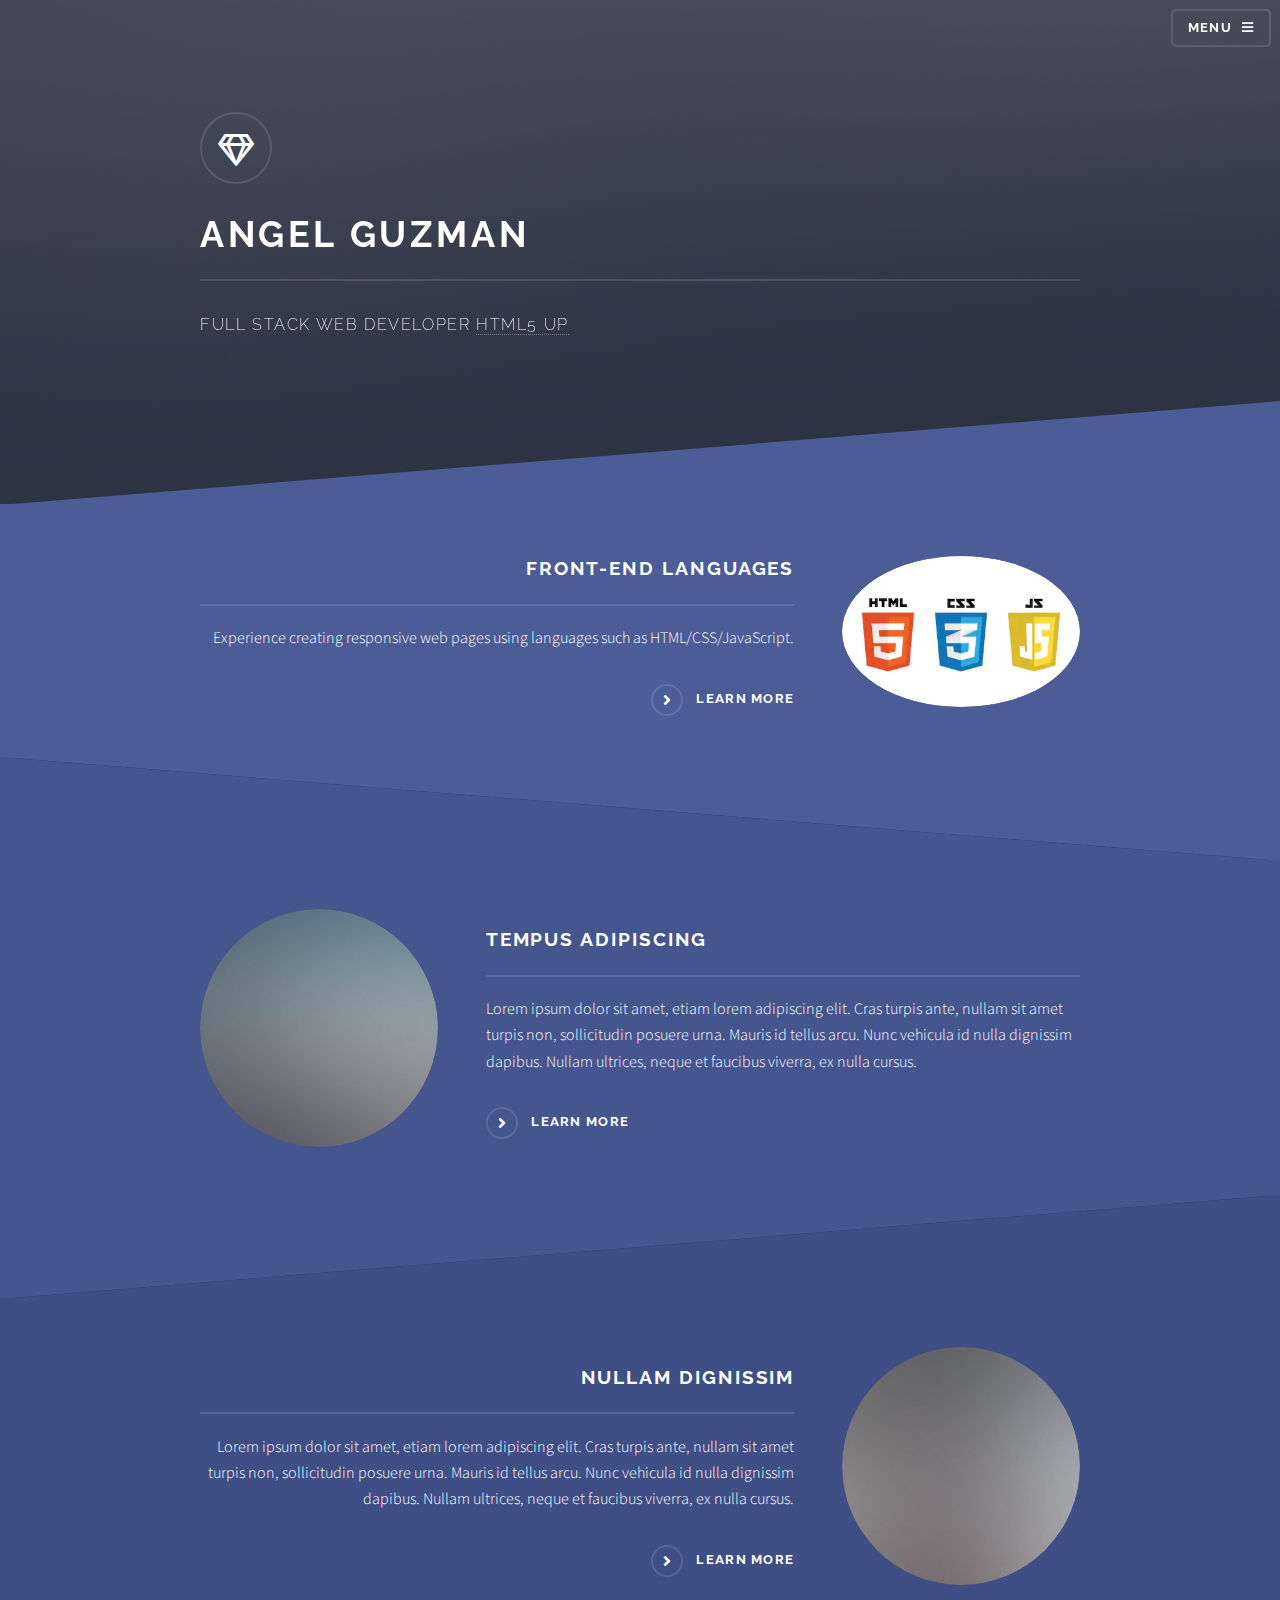
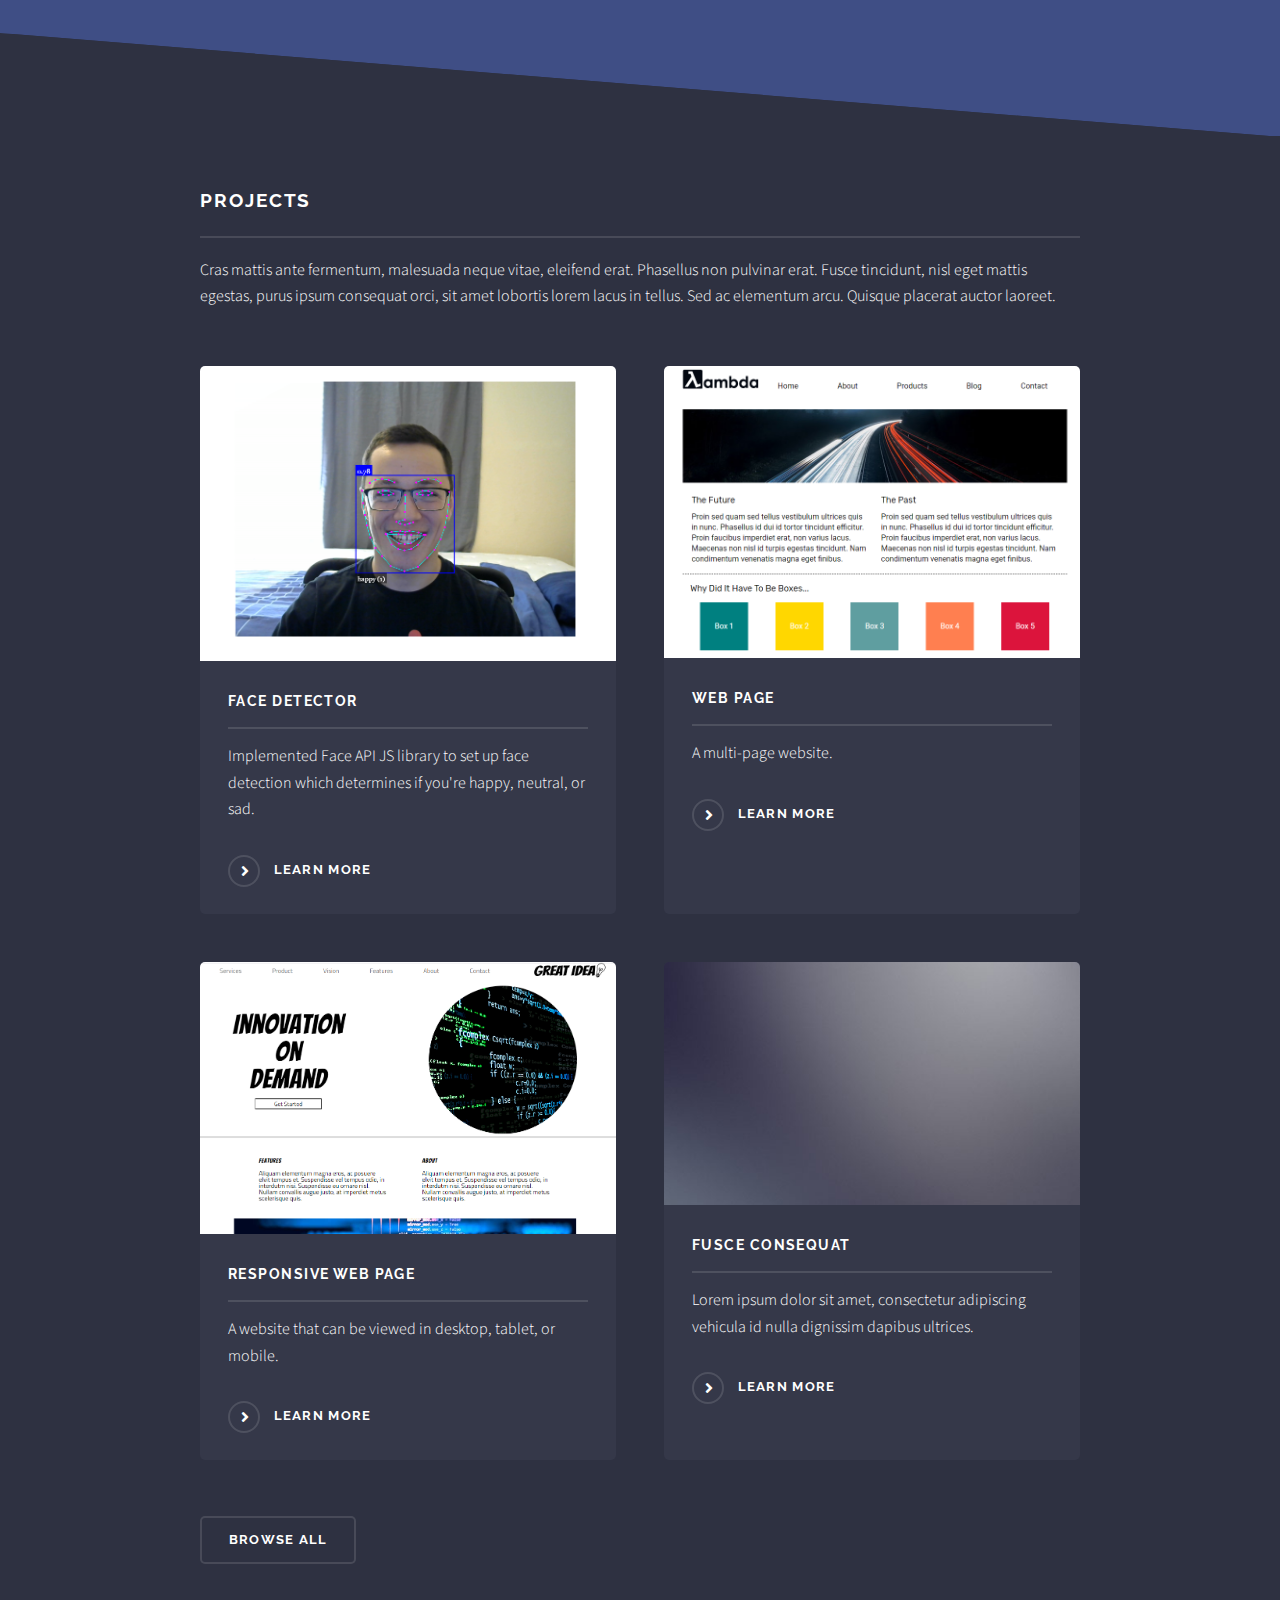
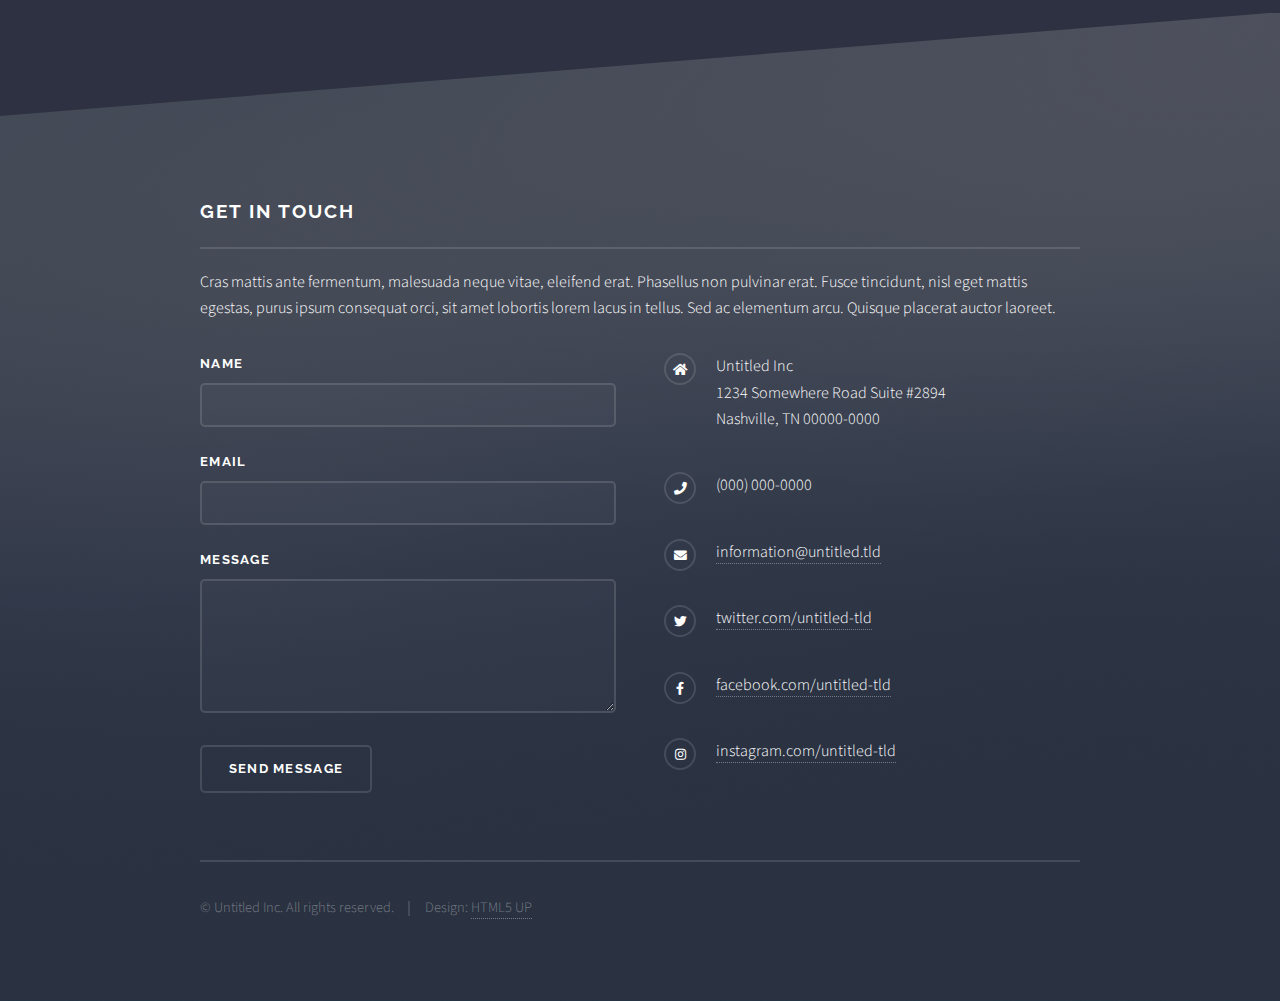
<file: index.html>
<!DOCTYPE HTML>
<!--
	Solid State by HTML5 UP
	html5up.net | @ajlkn
	Free for personal and commercial use under the CCA 3.0 license (html5up.net/license)
-->
<html>
	<head>
		<title>Angel Guzman</title>
		<meta charset="utf-8" />
		<meta name="viewport" content="width=device-width, initial-scale=1, user-scalable=no" />
		<link rel="stylesheet" href="assets/css/main.css" />
		<noscript><link rel="stylesheet" href="assets/css/noscript.css" /></noscript>
	</head>
	<body class="is-preload">

		<!-- Page Wrapper -->
			<div id="page-wrapper">

				<!-- Header -->
					<header id="header" class="alt">
						<h1><a href="index.html">Solid State</a></h1>
						<nav>
							<a href="#menu">Menu</a>
						</nav>
					</header>

				<!-- Menu -->
					<nav id="menu">
						<div class="inner">
							<h2>Menu</h2>
							<ul class="links">
								<li><a href="index.html">Home</a></li>
								<li><a href="generic.html">Projects</a></li>
								<li><a href="elements.html">Contact</a></li>
							</ul>
							<a href="#" class="close">Close</a>
						</div>
					</nav>

				<!-- Banner -->
					<section id="banner">
						<div class="inner">
							<div class="logo"><span class="icon fa-gem"></span></div>
							<h2>Angel Guzman</h2>
							<p>Full Stack Web Developer <a href="http://html5up.net">HTML5 UP</a></p>
						</div>
					</section>

				<!-- Wrapper -->
					<section id="wrapper">

						<!-- One -->
							<section id="one" class="wrapper spotlight style1">
								<div class="inner">
									<a href="#" class="image"><img src="images/logos.jpg" alt="Logos of HTML, CSS, and JS" /></a>
									<div class="content">
										<h2 class="major">Front-end languages</h2>
										<p>Experience creating responsive web pages using languages such as HTML/CSS/JavaScript.</p>
										<a href="#" class="special">Learn more</a>
									</div>
								</div>
							</section>

						<!-- Two -->
							<section id="two" class="wrapper alt spotlight style2">
								<div class="inner">
									<a href="#" class="image"><img src="images/pic02.jpg" alt="" /></a>
									<div class="content">
										<h2 class="major">Tempus adipiscing</h2>
										<p>Lorem ipsum dolor sit amet, etiam lorem adipiscing elit. Cras turpis ante, nullam sit amet turpis non, sollicitudin posuere urna. Mauris id tellus arcu. Nunc vehicula id nulla dignissim dapibus. Nullam ultrices, neque et faucibus viverra, ex nulla cursus.</p>
										<a href="#" class="special">Learn more</a>
									</div>
								</div>
							</section>

						<!-- Three -->
							<section id="three" class="wrapper spotlight style3">
								<div class="inner">
									<a href="#" class="image"><img src="images/pic03.jpg" alt="" /></a>
									<div class="content">
										<h2 class="major">Nullam dignissim</h2>
										<p>Lorem ipsum dolor sit amet, etiam lorem adipiscing elit. Cras turpis ante, nullam sit amet turpis non, sollicitudin posuere urna. Mauris id tellus arcu. Nunc vehicula id nulla dignissim dapibus. Nullam ultrices, neque et faucibus viverra, ex nulla cursus.</p>
										<a href="#" class="special">Learn more</a>
									</div>
								</div>
							</section>

						<!-- Four -->
							<section id="four" class="wrapper alt style1">
								<div class="inner">
									<h2 class="major">Projects</h2>
									<p>Cras mattis ante fermentum, malesuada neque vitae, eleifend erat. Phasellus non pulvinar erat. Fusce tincidunt, nisl eget mattis egestas, purus ipsum consequat orci, sit amet lobortis lorem lacus in tellus. Sed ac elementum arcu. Quisque placerat auctor laoreet.</p>
									<section class="features">
										<article>
											<a href="#" class="image"><img src="images/faceapi.png" alt="" /></a>
											<h3 class="major">Face Detector</h3>
											<p>Implemented Face API JS library to set up face detection which determines if you're happy, neutral, or sad. </p>
											<a href="https://github.com/Angelg10/Face-Detector" class="special" target="_blank">Learn more</a>
										</article>
										<article>
											<a href="#" class="image"><img src="images/webpage.png" alt="" /></a>
											<h3 class="major">Web Page</h3>
											<p>A multi-page website.</p>
											<a href="https://github.com/Angelg10/Sprint-Challenge--User-Interface" class="special" target="_blank">Learn more</a>
										</article>
										<article>
											<a href="#" class="image"><img src="images/responsivewebpage.png" alt="" /></a>
											<h3 class="major">Responsive Web Page</h3>
											<p>A website that can be viewed in desktop, tablet, or mobile.</p>
											<a href="https://github.com/Angelg10/responsive-web-design-I" class="special" target="_blank">Learn more</a>
										</article>
										<article>
											<a href="#" class="image"><img src="images/pic07.jpg" alt="" /></a>
											<h3 class="major">Fusce consequat</h3>
											<p>Lorem ipsum dolor sit amet, consectetur adipiscing vehicula id nulla dignissim dapibus ultrices.</p>
											<a href="#" class="special">Learn more</a>
										</article>
									</section>
									<ul class="actions">
										<li><a href="#" class="button">Browse All</a></li>
									</ul>
								</div>
							</section>

					</section>

				<!-- Footer -->
					<section id="footer">
						<div class="inner">
							<h2 class="major">Get in touch</h2>
							<p>Cras mattis ante fermentum, malesuada neque vitae, eleifend erat. Phasellus non pulvinar erat. Fusce tincidunt, nisl eget mattis egestas, purus ipsum consequat orci, sit amet lobortis lorem lacus in tellus. Sed ac elementum arcu. Quisque placerat auctor laoreet.</p>
							<form method="post" action="#">
								<div class="fields">
									<div class="field">
										<label for="name">Name</label>
										<input type="text" name="name" id="name" />
									</div>
									<div class="field">
										<label for="email">Email</label>
										<input type="email" name="email" id="email" />
									</div>
									<div class="field">
										<label for="message">Message</label>
										<textarea name="message" id="message" rows="4"></textarea>
									</div>
								</div>
								<ul class="actions">
									<li><input type="submit" value="Send Message" /></li>
								</ul>
							</form>
							<ul class="contact">
								<li class="icon solid fa-home">
									Untitled Inc<br />
									1234 Somewhere Road Suite #2894<br />
									Nashville, TN 00000-0000
								</li>
								<li class="icon solid fa-phone">(000) 000-0000</li>
								<li class="icon solid fa-envelope"><a href="#">information@untitled.tld</a></li>
								<li class="icon brands fa-twitter"><a href="#">twitter.com/untitled-tld</a></li>
								<li class="icon brands fa-facebook-f"><a href="#">facebook.com/untitled-tld</a></li>
								<li class="icon brands fa-instagram"><a href="#">instagram.com/untitled-tld</a></li>
							</ul>
							<ul class="copyright">
								<li>&copy; Untitled Inc. All rights reserved.</li><li>Design: <a href="http://html5up.net">HTML5 UP</a></li>
							</ul>
						</div>
					</section>

			</div>

		<!-- Scripts -->
			<script src="assets/js/jquery.min.js"></script>
			<script src="assets/js/jquery.scrollex.min.js"></script>
			<script src="assets/js/browser.min.js"></script>
			<script src="assets/js/breakpoints.min.js"></script>
			<script src="assets/js/util.js"></script>
			<script src="assets/js/main.js"></script>

	</body>
</html>
</file>
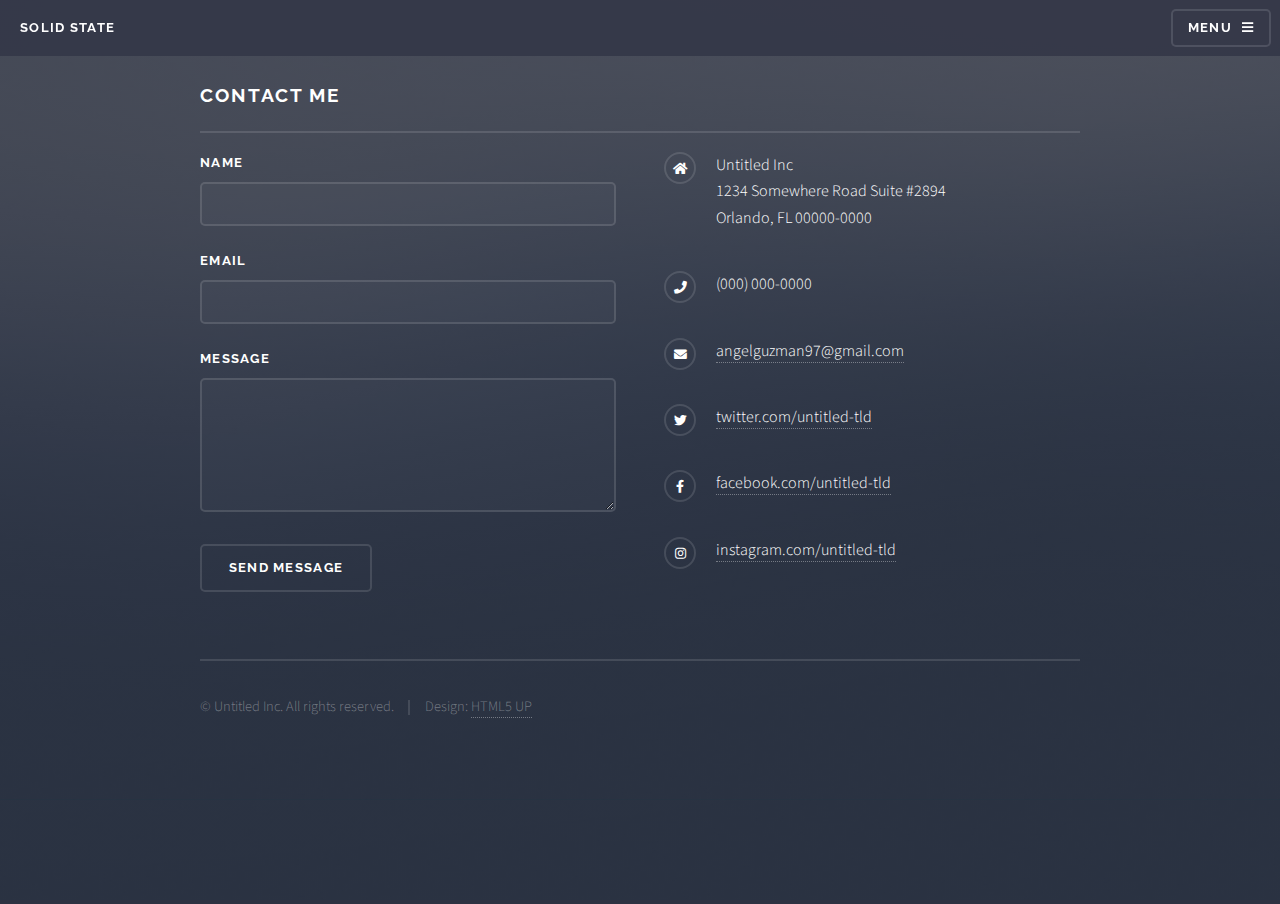
<file: contact.html>
<!DOCTYPE HTML>
<!--
	Solid State by HTML5 UP
	html5up.net | @ajlkn
	Free for personal and commercial use under the CCA 3.0 license (html5up.net/license)
-->
<html>
	<head>
		<title>Angel Guzman</title>
		<meta charset="utf-8" />
		<meta name="viewport" content="width=device-width, initial-scale=1, user-scalable=no" />
		<link rel="stylesheet" href="assets/css/main.css" />
		<noscript><link rel="stylesheet" href="assets/css/noscript.css" /></noscript>
	</head>
	<body class="is-preload">

		<!-- Page Wrapper -->
			<div id="page-wrapper">

				<!-- Header -->
					<header id="header">
						<h1><a href="index.html">Solid State</a></h1>
						<nav>
							<a href="#menu">Menu</a>
						</nav>
					</header>

				<!-- Menu -->
					<nav id="menu">
						<div class="inner">
							<h2>Menu</h2>
							<ul class="links">
								<li><a href="index.html">Home</a></li>
								<li><a href="projects.html">Projects</a></li>
								<li><a href="contact.html">Contact</a></li>
							</ul>
							<a href="#" class="close">Close</a>
						</div>
					</nav>

				<!-- Footer -->
					<section id="footer">
						<div class="inner">
							<h2 class="major">Contact Me</h2>
							<form method="post" action="#">
								<div class="fields">
									<div class="field">
										<label for="name">Name</label>
										<input type="text" name="name" id="name" />
									</div>
									<div class="field">
										<label for="email">Email</label>
										<input type="email" name="email" id="email" />
									</div>
									<div class="field">
										<label for="message">Message</label>
										<textarea name="message" id="message" rows="4"></textarea>
									</div>
								</div>
								<ul class="actions">
									<li><input type="submit" value="Send Message" /></li>
								</ul>
							</form>
							<ul class="contact">
								<li class="icon solid fa-home">
									Untitled Inc<br />
									1234 Somewhere Road Suite #2894<br />
									Orlando, FL 00000-0000
								</li>
								<li class="icon solid fa-phone">(000) 000-0000</li>
								<li class="icon solid fa-envelope"><a href="#">angelguzman97@gmail.com</a></li>
								<li class="icon brands fa-twitter"><a href="#">twitter.com/untitled-tld</a></li>
								<li class="icon brands fa-facebook-f"><a href="#">facebook.com/untitled-tld</a></li>
								<li class="icon brands fa-instagram"><a href="#">instagram.com/untitled-tld</a></li>
							</ul>
							<ul class="copyright">
								<li>&copy; Untitled Inc. All rights reserved.</li><li>Design: <a href="http://html5up.net">HTML5 UP</a></li>
							</ul>
						</div>
					</section>

			</div>

		<!-- Scripts -->
			<script src="assets/js/jquery.min.js"></script>
			<script src="assets/js/jquery.scrollex.min.js"></script>
			<script src="assets/js/browser.min.js"></script>
			<script src="assets/js/breakpoints.min.js"></script>
			<script src="assets/js/util.js"></script>
			<script src="assets/js/main.js"></script>

	</body>
</html>
</file>
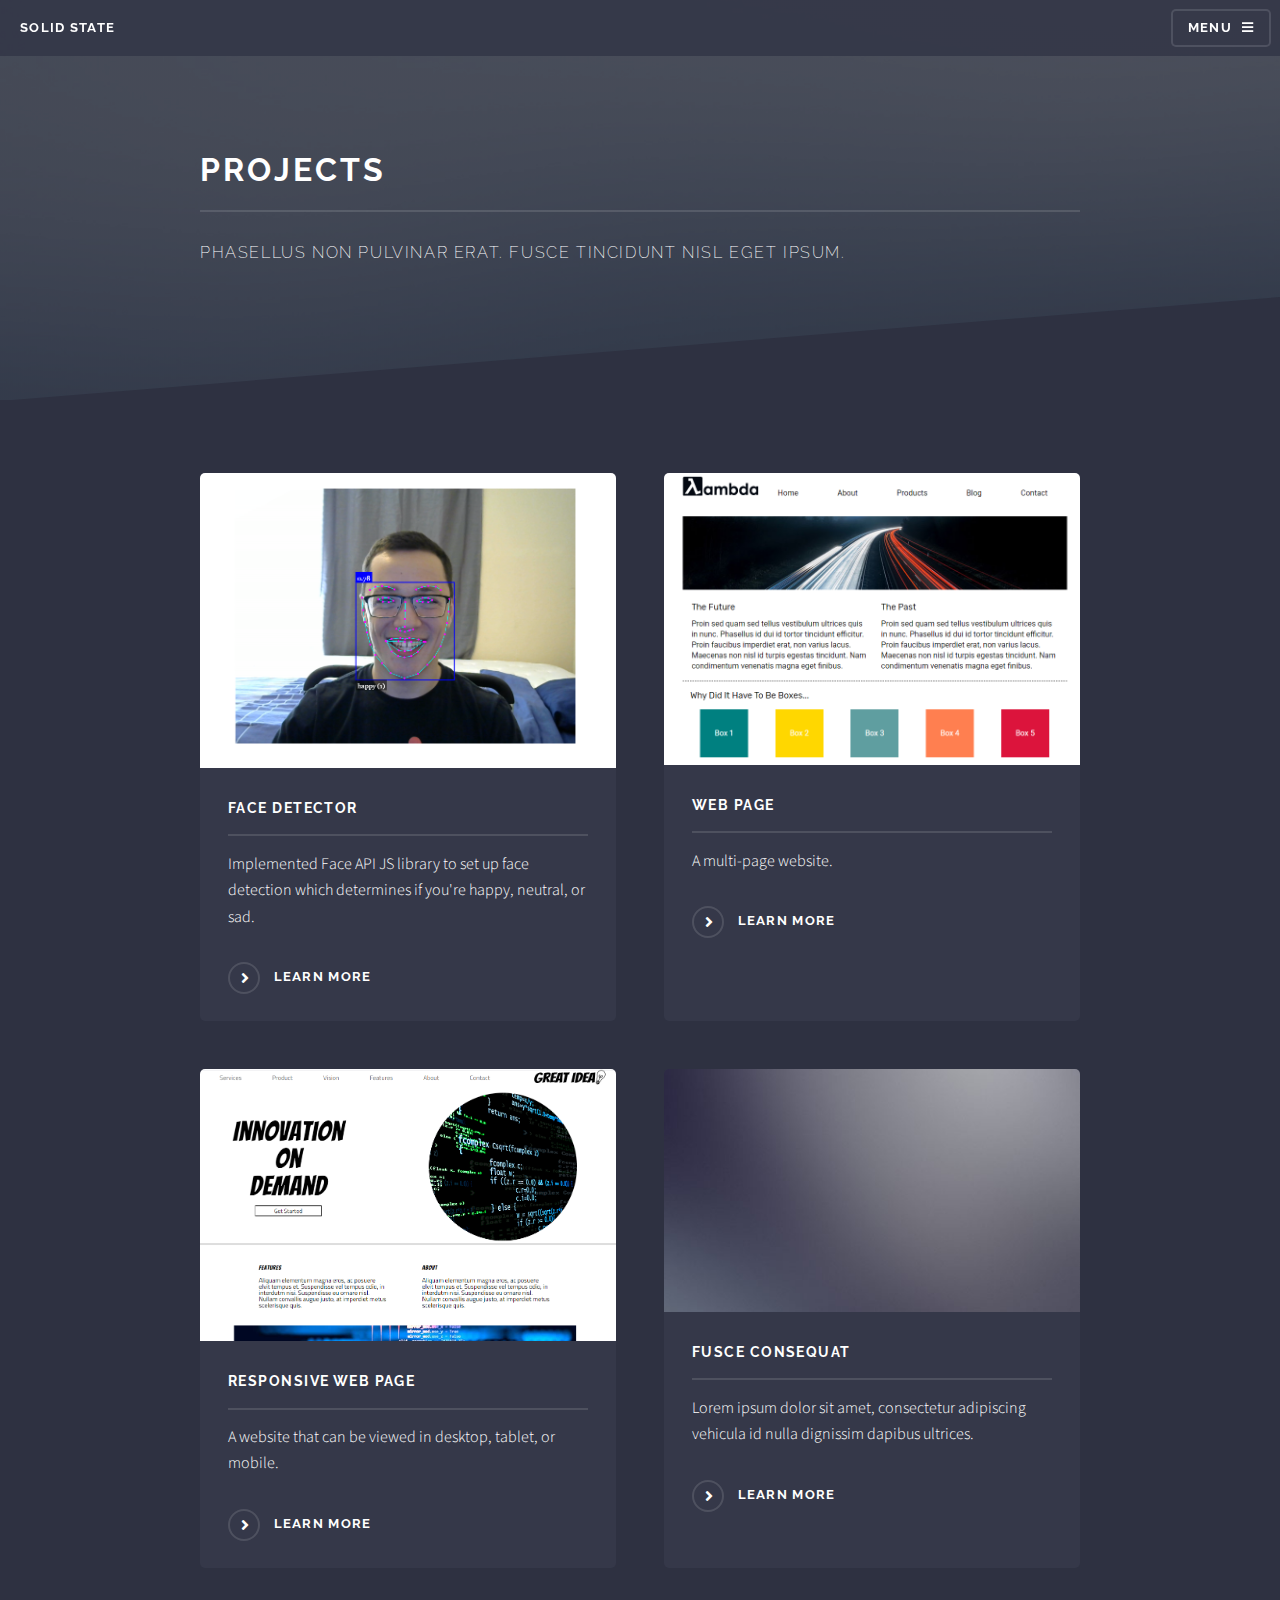
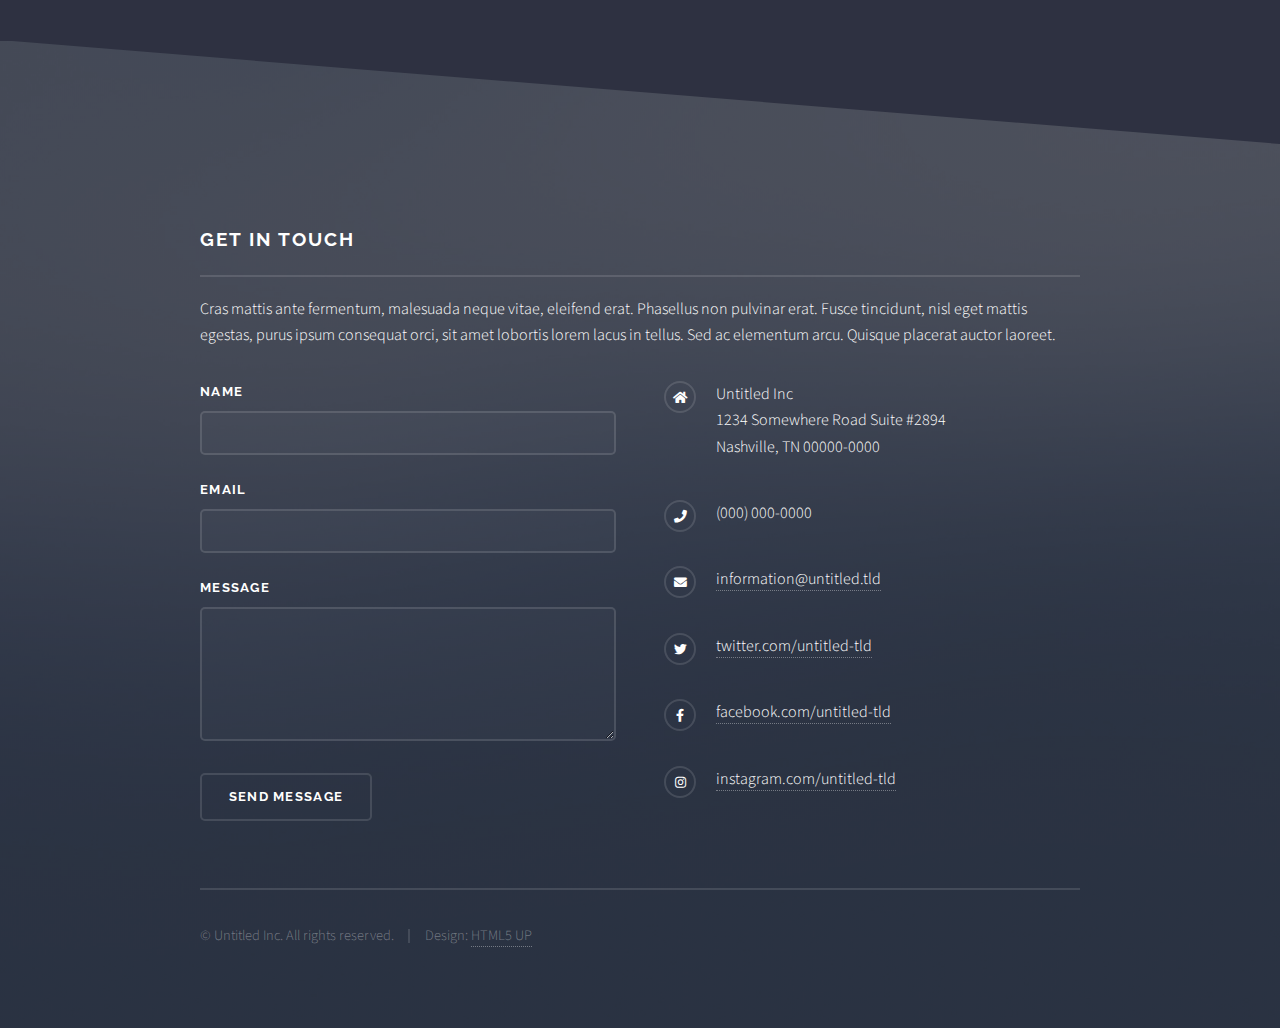
<file: generic.html>
<!DOCTYPE HTML>
<!--
	Solid State by HTML5 UP
	html5up.net | @ajlkn
	Free for personal and commercial use under the CCA 3.0 license (html5up.net/license)
-->
<html>
	<head>
		<title>Angel Guzman</title>
		<meta charset="utf-8" />
		<meta name="viewport" content="width=device-width, initial-scale=1, user-scalable=no" />
		<link rel="stylesheet" href="assets/css/main.css" />
		<noscript><link rel="stylesheet" href="assets/css/noscript.css" /></noscript>
	</head>
	<body class="is-preload">

		<!-- Page Wrapper -->
			<div id="page-wrapper">

				<!-- Header -->
					<header id="header">
						<h1><a href="index.html">Solid State</a></h1>
						<nav>
							<a href="#menu">Menu</a>
						</nav>
					</header>

				<!-- Menu -->
					<nav id="menu">
						<div class="inner">
							<h2>Menu</h2>
							<ul class="links">
								<li><a href="index.html">Home</a></li>
								<li><a href="generic.html">Projects</a></li>
								<li><a href="elements.html">Contact</a></li>
							</ul>
							<a href="#" class="close">Close</a>
						</div>
					</nav>

				<!-- Wrapper -->
					<section id="wrapper">
						<header>
							<div class="inner">
								<h2>Projects</h2>
								<p>Phasellus non pulvinar erat. Fusce tincidunt nisl eget ipsum.</p>
							</div>
						</header>

						<!-- Content -->
							<div class="wrapper">
								<div class="inner">
									<section class="features">
										<article>
											<a href="#" class="image"><img src="images/faceapi.png" alt="" /></a>
											<h3 class="major">Face Detector</h3>
											<p>Implemented Face API JS library to set up face detection which determines if you're happy, neutral, or sad. </p>
											<a href="https://github.com/Angelg10/Face-Detector" class="special" target="_blank">Learn more</a>
										</article>
										<article>
											<a href="#" class="image"><img src="images/webpage.png" alt="" /></a>
											<h3 class="major">Web Page</h3>
											<p>A multi-page website.</p>
											<a href="https://github.com/Angelg10/Sprint-Challenge--User-Interface" class="special" target="_blank">Learn more</a>
										</article>
										<article>
											<a href="#" class="image"><img src="images/responsivewebpage.png" alt="" /></a>
											<h3 class="major">Responsive Web Page</h3>
											<p>A website that can be viewed in desktop, tablet, or mobile.</p>
											<a href="https://github.com/Angelg10/responsive-web-design-I" class="special" target="_blank">Learn more</a>
										</article>
										<article>
											<a href="#" class="image"><img src="images/pic07.jpg" alt="" /></a>
											<h3 class="major">Fusce consequat</h3>
											<p>Lorem ipsum dolor sit amet, consectetur adipiscing vehicula id nulla dignissim dapibus ultrices.</p>
											<a href="#" class="special">Learn more</a>
										</article>
									</section>

								</div>
							</div>

					</section>

				<!-- Footer -->
					<section id="footer">
						<div class="inner">
							<h2 class="major">Get in touch</h2>
							<p>Cras mattis ante fermentum, malesuada neque vitae, eleifend erat. Phasellus non pulvinar erat. Fusce tincidunt, nisl eget mattis egestas, purus ipsum consequat orci, sit amet lobortis lorem lacus in tellus. Sed ac elementum arcu. Quisque placerat auctor laoreet.</p>
							<form method="post" action="#">
								<div class="fields">
									<div class="field">
										<label for="name">Name</label>
										<input type="text" name="name" id="name" />
									</div>
									<div class="field">
										<label for="email">Email</label>
										<input type="email" name="email" id="email" />
									</div>
									<div class="field">
										<label for="message">Message</label>
										<textarea name="message" id="message" rows="4"></textarea>
									</div>
								</div>
								<ul class="actions">
									<li><input type="submit" value="Send Message" /></li>
								</ul>
							</form>
							<ul class="contact">
								<li class="icon solid fa-home">
									Untitled Inc<br />
									1234 Somewhere Road Suite #2894<br />
									Nashville, TN 00000-0000
								</li>
								<li class="icon solid fa-phone">(000) 000-0000</li>
								<li class="icon solid fa-envelope"><a href="#">information@untitled.tld</a></li>
								<li class="icon brands fa-twitter"><a href="#">twitter.com/untitled-tld</a></li>
								<li class="icon brands fa-facebook-f"><a href="#">facebook.com/untitled-tld</a></li>
								<li class="icon brands fa-instagram"><a href="#">instagram.com/untitled-tld</a></li>
							</ul>
							<ul class="copyright">
								<li>&copy; Untitled Inc. All rights reserved.</li><li>Design: <a href="http://html5up.net">HTML5 UP</a></li>
							</ul>
						</div>
					</section>

			</div>

		<!-- Scripts -->
			<script src="assets/js/jquery.min.js"></script>
			<script src="assets/js/jquery.scrollex.min.js"></script>
			<script src="assets/js/browser.min.js"></script>
			<script src="assets/js/breakpoints.min.js"></script>
			<script src="assets/js/util.js"></script>
			<script src="assets/js/main.js"></script>

	</body>
</html>
</file>
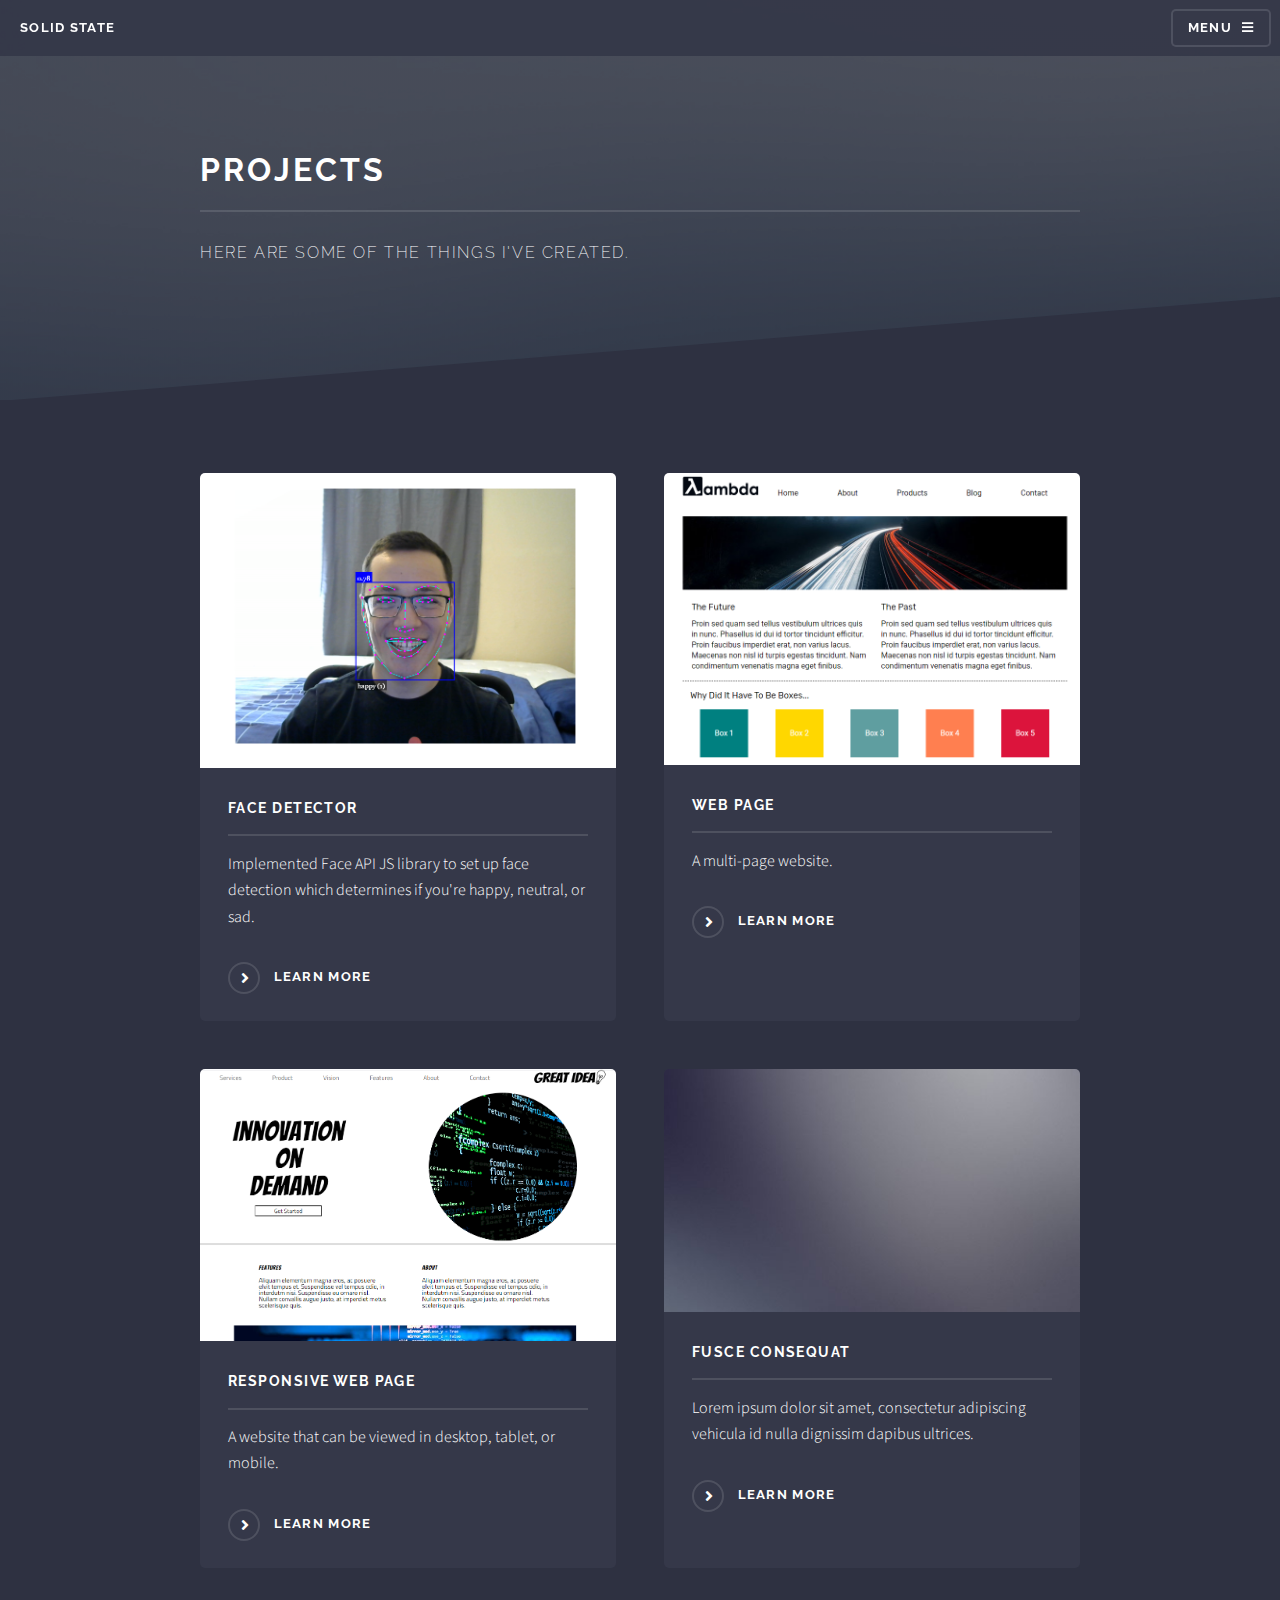
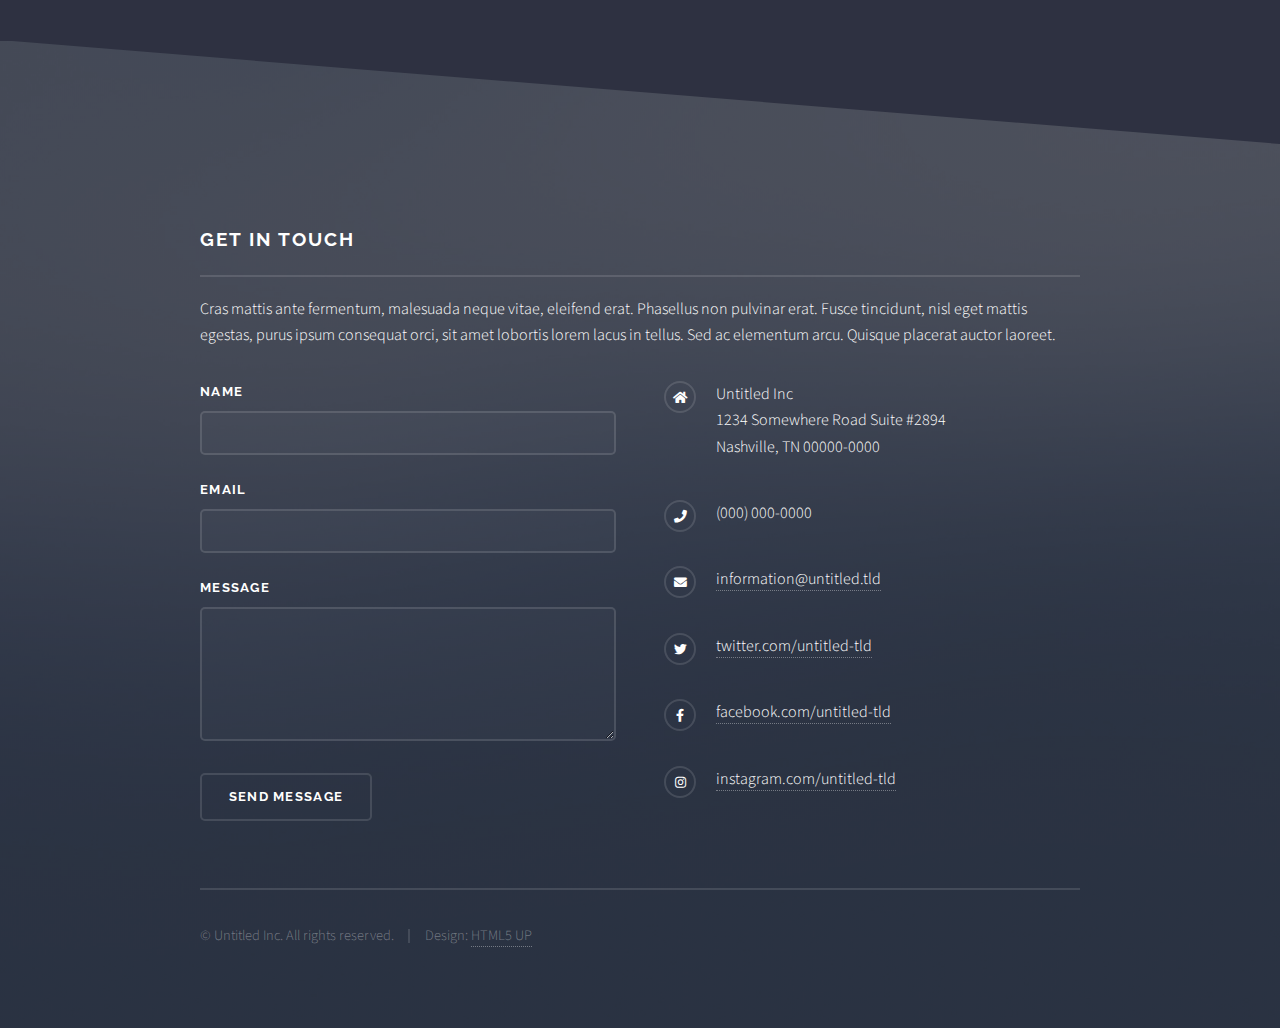
<file: projects.html>
<!DOCTYPE HTML>
<!--
	Solid State by HTML5 UP
	html5up.net | @ajlkn
	Free for personal and commercial use under the CCA 3.0 license (html5up.net/license)
-->
<html>
	<head>
		<title>Angel Guzman</title>
		<meta charset="utf-8" />
		<meta name="viewport" content="width=device-width, initial-scale=1, user-scalable=no" />
		<link rel="stylesheet" href="assets/css/main.css" />
		<noscript><link rel="stylesheet" href="assets/css/noscript.css" /></noscript>
	</head>
	<body class="is-preload">

		<!-- Page Wrapper -->
			<div id="page-wrapper">

				<!-- Header -->
					<header id="header">
						<h1><a href="index.html">Solid State</a></h1>
						<nav>
							<a href="#menu">Menu</a>
						</nav>
					</header>

				<!-- Menu -->
					<nav id="menu">
						<div class="inner">
							<h2>Menu</h2>
							<ul class="links">
								<li><a href="index.html">Home</a></li>
								<li><a href="projects.html">Projects</a></li>
								<li><a href="contact.html">Contact</a></li>
							</ul>
							<a href="#" class="close">Close</a>
						</div>
					</nav>

				<!-- Wrapper -->
					<section id="wrapper">
						<header>
							<div class="inner">
								<h2>Projects</h2>
								<p>Here are some of the things I've created.</p>
							</div>
						</header>

						<!-- Content -->
							<div class="wrapper">
								<div class="inner">
									<section class="features">
										<article>
											<a href="#" class="image"><img src="images/faceapi.png" alt="" /></a>
											<h3 class="major">Face Detector</h3>
											<p>Implemented Face API JS library to set up face detection which determines if you're happy, neutral, or sad. </p>
											<a href="https://github.com/Angelg10/Face-Detector" class="special" target="_blank">Learn more</a>
										</article>
										<article>
											<a href="#" class="image"><img src="images/webpage.png" alt="" /></a>
											<h3 class="major">Web Page</h3>
											<p>A multi-page website.</p>
											<a href="https://github.com/Angelg10/Sprint-Challenge--User-Interface" class="special" target="_blank">Learn more</a>
										</article>
										<article>
											<a href="#" class="image"><img src="images/responsivewebpage.png" alt="" /></a>
											<h3 class="major">Responsive Web Page</h3>
											<p>A website that can be viewed in desktop, tablet, or mobile.</p>
											<a href="https://github.com/Angelg10/responsive-web-design-I" class="special" target="_blank">Learn more</a>
										</article>
										<article>
											<a href="#" class="image"><img src="images/pic07.jpg" alt="" /></a>
											<h3 class="major">Fusce consequat</h3>
											<p>Lorem ipsum dolor sit amet, consectetur adipiscing vehicula id nulla dignissim dapibus ultrices.</p>
											<a href="#" class="special">Learn more</a>
										</article>
									</section>

								</div>
							</div>

					</section>

				<!-- Footer -->
					<section id="footer">
						<div class="inner">
							<h2 class="major">Get in touch</h2>
							<p>Cras mattis ante fermentum, malesuada neque vitae, eleifend erat. Phasellus non pulvinar erat. Fusce tincidunt, nisl eget mattis egestas, purus ipsum consequat orci, sit amet lobortis lorem lacus in tellus. Sed ac elementum arcu. Quisque placerat auctor laoreet.</p>
							<form method="post" action="#">
								<div class="fields">
									<div class="field">
										<label for="name">Name</label>
										<input type="text" name="name" id="name" />
									</div>
									<div class="field">
										<label for="email">Email</label>
										<input type="email" name="email" id="email" />
									</div>
									<div class="field">
										<label for="message">Message</label>
										<textarea name="message" id="message" rows="4"></textarea>
									</div>
								</div>
								<ul class="actions">
									<li><input type="submit" value="Send Message" /></li>
								</ul>
							</form>
							<ul class="contact">
								<li class="icon solid fa-home">
									Untitled Inc<br />
									1234 Somewhere Road Suite #2894<br />
									Nashville, TN 00000-0000
								</li>
								<li class="icon solid fa-phone">(000) 000-0000</li>
								<li class="icon solid fa-envelope"><a href="#">information@untitled.tld</a></li>
								<li class="icon brands fa-twitter"><a href="#">twitter.com/untitled-tld</a></li>
								<li class="icon brands fa-facebook-f"><a href="#">facebook.com/untitled-tld</a></li>
								<li class="icon brands fa-instagram"><a href="#">instagram.com/untitled-tld</a></li>
							</ul>
							<ul class="copyright">
								<li>&copy; Untitled Inc. All rights reserved.</li><li>Design: <a href="http://html5up.net">HTML5 UP</a></li>
							</ul>
						</div>
					</section>

			</div>

		<!-- Scripts -->
			<script src="assets/js/jquery.min.js"></script>
			<script src="assets/js/jquery.scrollex.min.js"></script>
			<script src="assets/js/browser.min.js"></script>
			<script src="assets/js/breakpoints.min.js"></script>
			<script src="assets/js/util.js"></script>
			<script src="assets/js/main.js"></script>

	</body>
</html>
</file>
<file: assets/css/noscript.css>
/*
	Solid State by HTML5 UP
	html5up.net | @ajlkn
	Free for personal and commercial use under the CCA 3.0 license (html5up.net/license)
*/

/* Banner */

	body.is-preload #banner .logo {
		-moz-transform: none;
		-webkit-transform: none;
		-ms-transform: none;
		transform: none;
		opacity: 1;
	}

	body.is-preload #banner h2 {
		opacity: 1;
		-moz-transform: none;
		-webkit-transform: none;
		-ms-transform: none;
		transform: none;
		-moz-filter: none;
		-webkit-filter: none;
		-ms-filter: none;
		filter: none;
	}

	body.is-preload #banner p {
		opacity: 01;
		-moz-transform: none;
		-webkit-transform: none;
		-ms-transform: none;
		transform: none;
		-moz-filter: none;
		-webkit-filter: none;
		-ms-filter: none;
		filter: none;
	}
</file>
<file: assets/css/main.css>
@import url(fontawesome-all.min.css);
@import url("https://fonts.googleapis.com/css?family=Raleway:200,700|Source+Sans+Pro:300,600,300italic,600italic");

/*
	Solid State by HTML5 UP
	html5up.net | @ajlkn
	Free for personal and commercial use under the CCA 3.0 license (html5up.net/license)
*/

html, body, div, span, applet, object,
iframe, h1, h2, h3, h4, h5, h6, p, blockquote,
pre, a, abbr, acronym, address, big, cite,
code, del, dfn, em, img, ins, kbd, q, s, samp,
small, strike, strong, sub, sup, tt, var, b,
u, i, center, dl, dt, dd, ol, ul, li, fieldset,
form, label, legend, table, caption, tbody,
tfoot, thead, tr, th, td, article, aside,
canvas, details, embed, figure, figcaption,
footer, header, hgroup, menu, nav, output, ruby,
section, summary, time, mark, audio, video {
	margin: 0;
	padding: 0;
	border: 0;
	font-size: 100%;
	font: inherit;
	vertical-align: baseline;}

article, aside, details, figcaption, figure,
footer, header, hgroup, menu, nav, section {
	display: block;}

body {
	line-height: 1;
}

ol, ul {
	list-style: none;
}

blockquote, q {
	quotes: none;
}

	blockquote:before, blockquote:after, q:before, q:after {
		content: '';
		content: none;
	}

table {
	border-collapse: collapse;
	border-spacing: 0;
}

body {
	-webkit-text-size-adjust: none;
}

mark {
	background-color: transparent;
	color: inherit;
}

input::-moz-focus-inner {
	border: 0;
	padding: 0;
}

input, select, textarea {
	-moz-appearance: none;
	-webkit-appearance: none;
	-ms-appearance: none;
	appearance: none;
}

/* Basic */

	@-ms-viewport {
		width: device-width;
	}

	body {
		-ms-overflow-style: scrollbar;
	}

	@media screen and (max-width: 480px) {

		html, body {
			min-width: 320px;
		}

	}

	html {
		box-sizing: border-box;
	}

	*, *:before, *:after {
		box-sizing: inherit;
	}

	body {
		background-color: #2e3141;
		background-image: linear-gradient(to top, rgba(46, 49, 65, 0.8), rgba(46, 49, 65, 0.8)), url("../../images/bg.jpg");
		background-size: auto,
 cover;
		background-attachment: fixed,
 fixed;
		background-position: center,
 center;
	}

		body.is-preload *, body.is-preload *:before, body.is-preload *:after {
			-moz-animation: none !important;
			-webkit-animation: none !important;
			-ms-animation: none !important;
			animation: none !important;
			-moz-transition: none !important;
			-webkit-transition: none !important;
			-ms-transition: none !important;
			transition: none !important;
		}

/* Type */

	body, input, select, textarea {
		color: #ffffff;
		font-family: "Source Sans Pro", Helvetica, sans-serif;
		font-size: 16.5pt;
		font-weight: 300;
		line-height: 1.65;
	}

		@media screen and (max-width: 1680px) {

			body, input, select, textarea {
				font-size: 13pt;
			}

		}

		@media screen and (max-width: 1280px) {

			body, input, select, textarea {
				font-size: 12pt;
			}

		}

		@media screen and (max-width: 980px) {

			body, input, select, textarea {
				font-size: 12pt;
			}

		}

		@media screen and (max-width: 736px) {

			body, input, select, textarea {
				font-size: 12pt;
			}

		}

		@media screen and (max-width: 480px) {

			body, input, select, textarea {
				font-size: 12pt;
			}

		}

	a {
		-moz-transition: color 0.2s ease-in-out, border-bottom-color 0.2s ease-in-out;
		-webkit-transition: color 0.2s ease-in-out, border-bottom-color 0.2s ease-in-out;
		-ms-transition: color 0.2s ease-in-out, border-bottom-color 0.2s ease-in-out;
		transition: color 0.2s ease-in-out, border-bottom-color 0.2s ease-in-out;
		border-bottom: dotted 1px rgba(255, 255, 255, 0.35);
		color: #ffffff;
		text-decoration: none;
	}

		a:hover {
			border-bottom-color: transparent;
			color: #ffffff !important;
		}

		a.special:not(.button) {
			text-decoration: none;
			border-bottom: 0;
			display: block;
			font-family: Raleway, Helvetica, sans-serif;
			font-size: 0.8em;
			font-weight: 700;
			letter-spacing: 0.1em;
			margin: 0 0 2em 0;
			text-transform: uppercase;
		}

			a.special:not(.button):before {
				-moz-osx-font-smoothing: grayscale;
				-webkit-font-smoothing: antialiased;
				display: inline-block;
				font-style: normal;
				font-variant: normal;
				text-rendering: auto;
				line-height: 1;
				text-transform: none !important;
				font-family: 'Font Awesome 5 Free';
				font-weight: 900;
			}

			a.special:not(.button):before {
				-moz-transition: background-color 0.2s ease-in-out;
				-webkit-transition: background-color 0.2s ease-in-out;
				-ms-transition: background-color 0.2s ease-in-out;
				transition: background-color 0.2s ease-in-out;
				border-radius: 100%;
				border: solid 2px rgba(255, 255, 255, 0.125);
				content: '\f105';
				display: inline-block;
				font-size: 1.25em;
				height: 2em;
				line-height: 1.75em;
				margin-right: 0.85em;
				text-align: center;
				text-indent: 0.15em;
				vertical-align: middle;
				width: 2em;
			}

			a.special:not(.button):hover:before {
				background-color: rgba(255, 255, 255, 0.025);
			}

			a.special:not(.button):active:before {
				background-color: rgba(255, 255, 255, 0.075);
			}

	strong, b {
		color: #ffffff;
		font-weight: 600;
	}

	em, i {
		font-style: italic;
	}

	p {
		margin: 0 0 2em 0;
	}

	h1, h2, h3, h4, h5, h6 {
		color: #ffffff;
		font-family: Raleway, Helvetica, sans-serif;
		font-weight: 700;
		letter-spacing: 0.1em;
		margin: 0 0 1em 0;
		text-transform: uppercase;
	}

		h1 a, h2 a, h3 a, h4 a, h5 a, h6 a {
			color: inherit;
			text-decoration: none;
			border-bottom: 0;
		}

		h1 span, h2 span, h3 span, h4 span, h5 span, h6 span {
			font-weight: 200;
		}

		h1.major, h2.major, h3.major, h4.major, h5.major, h6.major {
			padding-bottom: 1em;
			border-bottom: solid 2px rgba(255, 255, 255, 0.125);
		}

	h2 {
		font-size: 1.2em;
	}

	h3 {
		font-size: 0.9em;
	}

	h4 {
		font-size: 0.7em;
	}

	h5 {
		font-size: 0.7em;
	}

	h6 {
		font-size: 0.7em;
	}

	@media screen and (max-width: 736px) {

		h2 {
			font-size: 1em;
		}

		h3 {
			font-size: 0.8em;
		}

	}

	sub {
		font-size: 0.8em;
		position: relative;
		top: 0.5em;
	}

	sup {
		font-size: 0.8em;
		position: relative;
		top: -0.5em;
	}

	blockquote {
		border-left: solid 4px rgba(255, 255, 255, 0.125);
		font-style: italic;
		margin: 0 0 2em 0;
		padding: 0.5em 0 0.5em 2em;
	}

	code {
		background: rgba(255, 255, 255, 0.025);
		border-radius: 5px;
		border: solid 2px rgba(255, 255, 255, 0.125);
		font-family: "Courier New", monospace;
		font-size: 0.9em;
		margin: 0 0.25em;
		padding: 0.25em 0.65em;
	}

	pre {
		-webkit-overflow-scrolling: touch;
		font-family: "Courier New", monospace;
		font-size: 0.9em;
		margin: 0 0 2em 0;
	}

		pre code {
			display: block;
			line-height: 1.75em;
			padding: 1em 1.5em;
			overflow-x: auto;
		}

	hr {
		border: 0;
		border-bottom: solid 2px rgba(255, 255, 255, 0.125);
		margin: 2.5em 0;
	}

		hr.major {
			margin: 4em 0;
		}

	.align-left {
		text-align: left;
	}

	.align-center {
		text-align: center;
	}

	.align-right {
		text-align: right;
	}

/* Row */

	.row {
		display: flex;
		flex-wrap: wrap;
		box-sizing: border-box;
		align-items: stretch;
	}

		.row > * {
			box-sizing: border-box;
		}

		.row.gtr-uniform > * > :last-child {
			margin-bottom: 0;
		}

		.row.aln-left {
			justify-content: flex-start;
		}

		.row.aln-center {
			justify-content: center;
		}

		.row.aln-right {
			justify-content: flex-end;
		}

		.row.aln-top {
			align-items: flex-start;
		}

		.row.aln-middle {
			align-items: center;
		}

		.row.aln-bottom {
			align-items: flex-end;
		}

		.row > .imp {
			order: -1;
		}

		.row > .col-1 {
			width: 8.33333%;
		}

		.row > .off-1 {
			margin-left: 8.33333%;
		}

		.row > .col-2 {
			width: 16.66667%;
		}

		.row > .off-2 {
			margin-left: 16.66667%;
		}

		.row > .col-3 {
			width: 25%;
		}

		.row > .off-3 {
			margin-left: 25%;
		}

		.row > .col-4 {
			width: 33.33333%;
		}

		.row > .off-4 {
			margin-left: 33.33333%;
		}

		.row > .col-5 {
			width: 41.66667%;
		}

		.row > .off-5 {
			margin-left: 41.66667%;
		}

		.row > .col-6 {
			width: 50%;
		}

		.row > .off-6 {
			margin-left: 50%;
		}

		.row > .col-7 {
			width: 58.33333%;
		}

		.row > .off-7 {
			margin-left: 58.33333%;
		}

		.row > .col-8 {
			width: 66.66667%;
		}

		.row > .off-8 {
			margin-left: 66.66667%;
		}

		.row > .col-9 {
			width: 75%;
		}

		.row > .off-9 {
			margin-left: 75%;
		}

		.row > .col-10 {
			width: 83.33333%;
		}

		.row > .off-10 {
			margin-left: 83.33333%;
		}

		.row > .col-11 {
			width: 91.66667%;
		}

		.row > .off-11 {
			margin-left: 91.66667%;
		}

		.row > .col-12 {
			width: 100%;
		}

		.row > .off-12 {
			margin-left: 100%;
		}

		.row.gtr-0 {
			margin-top: 0;
			margin-left: 0em;
		}

			.row.gtr-0 > * {
				padding: 0 0 0 0em;
			}

			.row.gtr-0.gtr-uniform {
				margin-top: 0em;
			}

				.row.gtr-0.gtr-uniform > * {
					padding-top: 0em;
				}

		.row.gtr-25 {
			margin-top: 0;
			margin-left: -0.4375em;
		}

			.row.gtr-25 > * {
				padding: 0 0 0 0.4375em;
			}

			.row.gtr-25.gtr-uniform {
				margin-top: -0.4375em;
			}

				.row.gtr-25.gtr-uniform > * {
					padding-top: 0.4375em;
				}

		.row.gtr-50 {
			margin-top: 0;
			margin-left: -0.875em;
		}

			.row.gtr-50 > * {
				padding: 0 0 0 0.875em;
			}

			.row.gtr-50.gtr-uniform {
				margin-top: -0.875em;
			}

				.row.gtr-50.gtr-uniform > * {
					padding-top: 0.875em;
				}

		.row {
			margin-top: 0;
			margin-left: -1.75em;
		}

			.row > * {
				padding: 0 0 0 1.75em;
			}

			.row.gtr-uniform {
				margin-top: -1.75em;
			}

				.row.gtr-uniform > * {
					padding-top: 1.75em;
				}

		.row.gtr-150 {
			margin-top: 0;
			margin-left: -2.625em;
		}

			.row.gtr-150 > * {
				padding: 0 0 0 2.625em;
			}

			.row.gtr-150.gtr-uniform {
				margin-top: -2.625em;
			}

				.row.gtr-150.gtr-uniform > * {
					padding-top: 2.625em;
				}

		.row.gtr-200 {
			margin-top: 0;
			margin-left: -3.5em;
		}

			.row.gtr-200 > * {
				padding: 0 0 0 3.5em;
			}

			.row.gtr-200.gtr-uniform {
				margin-top: -3.5em;
			}

				.row.gtr-200.gtr-uniform > * {
					padding-top: 3.5em;
				}

		@media screen and (max-width: 1680px) {

			.row {
				display: flex;
				flex-wrap: wrap;
				box-sizing: border-box;
				align-items: stretch;
			}

				.row > * {
					box-sizing: border-box;
				}

				.row.gtr-uniform > * > :last-child {
					margin-bottom: 0;
				}

				.row.aln-left {
					justify-content: flex-start;
				}

				.row.aln-center {
					justify-content: center;
				}

				.row.aln-right {
					justify-content: flex-end;
				}

				.row.aln-top {
					align-items: flex-start;
				}

				.row.aln-middle {
					align-items: center;
				}

				.row.aln-bottom {
					align-items: flex-end;
				}

				.row > .imp-xlarge {
					order: -1;
				}

				.row > .col-1-xlarge {
					width: 8.33333%;
				}

				.row > .off-1-xlarge {
					margin-left: 8.33333%;
				}

				.row > .col-2-xlarge {
					width: 16.66667%;
				}

				.row > .off-2-xlarge {
					margin-left: 16.66667%;
				}

				.row > .col-3-xlarge {
					width: 25%;
				}

				.row > .off-3-xlarge {
					margin-left: 25%;
				}

				.row > .col-4-xlarge {
					width: 33.33333%;
				}

				.row > .off-4-xlarge {
					margin-left: 33.33333%;
				}

				.row > .col-5-xlarge {
					width: 41.66667%;
				}

				.row > .off-5-xlarge {
					margin-left: 41.66667%;
				}

				.row > .col-6-xlarge {
					width: 50%;
				}

				.row > .off-6-xlarge {
					margin-left: 50%;
				}

				.row > .col-7-xlarge {
					width: 58.33333%;
				}

				.row > .off-7-xlarge {
					margin-left: 58.33333%;
				}

				.row > .col-8-xlarge {
					width: 66.66667%;
				}

				.row > .off-8-xlarge {
					margin-left: 66.66667%;
				}

				.row > .col-9-xlarge {
					width: 75%;
				}

				.row > .off-9-xlarge {
					margin-left: 75%;
				}

				.row > .col-10-xlarge {
					width: 83.33333%;
				}

				.row > .off-10-xlarge {
					margin-left: 83.33333%;
				}

				.row > .col-11-xlarge {
					width: 91.66667%;
				}

				.row > .off-11-xlarge {
					margin-left: 91.66667%;
				}

				.row > .col-12-xlarge {
					width: 100%;
				}

				.row > .off-12-xlarge {
					margin-left: 100%;
				}

				.row.gtr-0 {
					margin-top: 0;
					margin-left: 0em;
				}

					.row.gtr-0 > * {
						padding: 0 0 0 0em;
					}

					.row.gtr-0.gtr-uniform {
						margin-top: 0em;
					}

						.row.gtr-0.gtr-uniform > * {
							padding-top: 0em;
						}

				.row.gtr-25 {
					margin-top: 0;
					margin-left: -0.4375em;
				}

					.row.gtr-25 > * {
						padding: 0 0 0 0.4375em;
					}

					.row.gtr-25.gtr-uniform {
						margin-top: -0.4375em;
					}

						.row.gtr-25.gtr-uniform > * {
							padding-top: 0.4375em;
						}

				.row.gtr-50 {
					margin-top: 0;
					margin-left: -0.875em;
				}

					.row.gtr-50 > * {
						padding: 0 0 0 0.875em;
					}

					.row.gtr-50.gtr-uniform {
						margin-top: -0.875em;
					}

						.row.gtr-50.gtr-uniform > * {
							padding-top: 0.875em;
						}

				.row {
					margin-top: 0;
					margin-left: -1.75em;
				}

					.row > * {
						padding: 0 0 0 1.75em;
					}

					.row.gtr-uniform {
						margin-top: -1.75em;
					}

						.row.gtr-uniform > * {
							padding-top: 1.75em;
						}

				.row.gtr-150 {
					margin-top: 0;
					margin-left: -2.625em;
				}

					.row.gtr-150 > * {
						padding: 0 0 0 2.625em;
					}

					.row.gtr-150.gtr-uniform {
						margin-top: -2.625em;
					}

						.row.gtr-150.gtr-uniform > * {
							padding-top: 2.625em;
						}

				.row.gtr-200 {
					margin-top: 0;
					margin-left: -3.5em;
				}

					.row.gtr-200 > * {
						padding: 0 0 0 3.5em;
					}

					.row.gtr-200.gtr-uniform {
						margin-top: -3.5em;
					}

						.row.gtr-200.gtr-uniform > * {
							padding-top: 3.5em;
						}

		}

		@media screen and (max-width: 1280px) {

			.row {
				display: flex;
				flex-wrap: wrap;
				box-sizing: border-box;
				align-items: stretch;
			}

				.row > * {
					box-sizing: border-box;
				}

				.row.gtr-uniform > * > :last-child {
					margin-bottom: 0;
				}

				.row.aln-left {
					justify-content: flex-start;
				}

				.row.aln-center {
					justify-content: center;
				}

				.row.aln-right {
					justify-content: flex-end;
				}

				.row.aln-top {
					align-items: flex-start;
				}

				.row.aln-middle {
					align-items: center;
				}

				.row.aln-bottom {
					align-items: flex-end;
				}

				.row > .imp-large {
					order: -1;
				}

				.row > .col-1-large {
					width: 8.33333%;
				}

				.row > .off-1-large {
					margin-left: 8.33333%;
				}

				.row > .col-2-large {
					width: 16.66667%;
				}

				.row > .off-2-large {
					margin-left: 16.66667%;
				}

				.row > .col-3-large {
					width: 25%;
				}

				.row > .off-3-large {
					margin-left: 25%;
				}

				.row > .col-4-large {
					width: 33.33333%;
				}

				.row > .off-4-large {
					margin-left: 33.33333%;
				}

				.row > .col-5-large {
					width: 41.66667%;
				}

				.row > .off-5-large {
					margin-left: 41.66667%;
				}

				.row > .col-6-large {
					width: 50%;
				}

				.row > .off-6-large {
					margin-left: 50%;
				}

				.row > .col-7-large {
					width: 58.33333%;
				}

				.row > .off-7-large {
					margin-left: 58.33333%;
				}

				.row > .col-8-large {
					width: 66.66667%;
				}

				.row > .off-8-large {
					margin-left: 66.66667%;
				}

				.row > .col-9-large {
					width: 75%;
				}

				.row > .off-9-large {
					margin-left: 75%;
				}

				.row > .col-10-large {
					width: 83.33333%;
				}

				.row > .off-10-large {
					margin-left: 83.33333%;
				}

				.row > .col-11-large {
					width: 91.66667%;
				}

				.row > .off-11-large {
					margin-left: 91.66667%;
				}

				.row > .col-12-large {
					width: 100%;
				}

				.row > .off-12-large {
					margin-left: 100%;
				}

				.row.gtr-0 {
					margin-top: 0;
					margin-left: 0em;
				}

					.row.gtr-0 > * {
						padding: 0 0 0 0em;
					}

					.row.gtr-0.gtr-uniform {
						margin-top: 0em;
					}

						.row.gtr-0.gtr-uniform > * {
							padding-top: 0em;
						}

				.row.gtr-25 {
					margin-top: 0;
					margin-left: -0.4375em;
				}

					.row.gtr-25 > * {
						padding: 0 0 0 0.4375em;
					}

					.row.gtr-25.gtr-uniform {
						margin-top: -0.4375em;
					}

						.row.gtr-25.gtr-uniform > * {
							padding-top: 0.4375em;
						}

				.row.gtr-50 {
					margin-top: 0;
					margin-left: -0.875em;
				}

					.row.gtr-50 > * {
						padding: 0 0 0 0.875em;
					}

					.row.gtr-50.gtr-uniform {
						margin-top: -0.875em;
					}

						.row.gtr-50.gtr-uniform > * {
							padding-top: 0.875em;
						}

				.row {
					margin-top: 0;
					margin-left: -1.75em;
				}

					.row > * {
						padding: 0 0 0 1.75em;
					}

					.row.gtr-uniform {
						margin-top: -1.75em;
					}

						.row.gtr-uniform > * {
							padding-top: 1.75em;
						}

				.row.gtr-150 {
					margin-top: 0;
					margin-left: -2.625em;
				}

					.row.gtr-150 > * {
						padding: 0 0 0 2.625em;
					}

					.row.gtr-150.gtr-uniform {
						margin-top: -2.625em;
					}

						.row.gtr-150.gtr-uniform > * {
							padding-top: 2.625em;
						}

				.row.gtr-200 {
					margin-top: 0;
					margin-left: -3.5em;
				}

					.row.gtr-200 > * {
						padding: 0 0 0 3.5em;
					}

					.row.gtr-200.gtr-uniform {
						margin-top: -3.5em;
					}

						.row.gtr-200.gtr-uniform > * {
							padding-top: 3.5em;
						}

		}

		@media screen and (max-width: 980px) {

			.row {
				display: flex;
				flex-wrap: wrap;
				box-sizing: border-box;
				align-items: stretch;
			}

				.row > * {
					box-sizing: border-box;
				}

				.row.gtr-uniform > * > :last-child {
					margin-bottom: 0;
				}

				.row.aln-left {
					justify-content: flex-start;
				}

				.row.aln-center {
					justify-content: center;
				}

				.row.aln-right {
					justify-content: flex-end;
				}

				.row.aln-top {
					align-items: flex-start;
				}

				.row.aln-middle {
					align-items: center;
				}

				.row.aln-bottom {
					align-items: flex-end;
				}

				.row > .imp-medium {
					order: -1;
				}

				.row > .col-1-medium {
					width: 8.33333%;
				}

				.row > .off-1-medium {
					margin-left: 8.33333%;
				}

				.row > .col-2-medium {
					width: 16.66667%;
				}

				.row > .off-2-medium {
					margin-left: 16.66667%;
				}

				.row > .col-3-medium {
					width: 25%;
				}

				.row > .off-3-medium {
					margin-left: 25%;
				}

				.row > .col-4-medium {
					width: 33.33333%;
				}

				.row > .off-4-medium {
					margin-left: 33.33333%;
				}

				.row > .col-5-medium {
					width: 41.66667%;
				}

				.row > .off-5-medium {
					margin-left: 41.66667%;
				}

				.row > .col-6-medium {
					width: 50%;
				}

				.row > .off-6-medium {
					margin-left: 50%;
				}

				.row > .col-7-medium {
					width: 58.33333%;
				}

				.row > .off-7-medium {
					margin-left: 58.33333%;
				}

				.row > .col-8-medium {
					width: 66.66667%;
				}

				.row > .off-8-medium {
					margin-left: 66.66667%;
				}

				.row > .col-9-medium {
					width: 75%;
				}

				.row > .off-9-medium {
					margin-left: 75%;
				}

				.row > .col-10-medium {
					width: 83.33333%;
				}

				.row > .off-10-medium {
					margin-left: 83.33333%;
				}

				.row > .col-11-medium {
					width: 91.66667%;
				}

				.row > .off-11-medium {
					margin-left: 91.66667%;
				}

				.row > .col-12-medium {
					width: 100%;
				}

				.row > .off-12-medium {
					margin-left: 100%;
				}

				.row.gtr-0 {
					margin-top: 0;
					margin-left: 0em;
				}

					.row.gtr-0 > * {
						padding: 0 0 0 0em;
					}

					.row.gtr-0.gtr-uniform {
						margin-top: 0em;
					}

						.row.gtr-0.gtr-uniform > * {
							padding-top: 0em;
						}

				.row.gtr-25 {
					margin-top: 0;
					margin-left: -0.4375em;
				}

					.row.gtr-25 > * {
						padding: 0 0 0 0.4375em;
					}

					.row.gtr-25.gtr-uniform {
						margin-top: -0.4375em;
					}

						.row.gtr-25.gtr-uniform > * {
							padding-top: 0.4375em;
						}

				.row.gtr-50 {
					margin-top: 0;
					margin-left: -0.875em;
				}

					.row.gtr-50 > * {
						padding: 0 0 0 0.875em;
					}

					.row.gtr-50.gtr-uniform {
						margin-top: -0.875em;
					}

						.row.gtr-50.gtr-uniform > * {
							padding-top: 0.875em;
						}

				.row {
					margin-top: 0;
					margin-left: -1.75em;
				}

					.row > * {
						padding: 0 0 0 1.75em;
					}

					.row.gtr-uniform {
						margin-top: -1.75em;
					}

						.row.gtr-uniform > * {
							padding-top: 1.75em;
						}

				.row.gtr-150 {
					margin-top: 0;
					margin-left: -2.625em;
				}

					.row.gtr-150 > * {
						padding: 0 0 0 2.625em;
					}

					.row.gtr-150.gtr-uniform {
						margin-top: -2.625em;
					}

						.row.gtr-150.gtr-uniform > * {
							padding-top: 2.625em;
						}

				.row.gtr-200 {
					margin-top: 0;
					margin-left: -3.5em;
				}

					.row.gtr-200 > * {
						padding: 0 0 0 3.5em;
					}

					.row.gtr-200.gtr-uniform {
						margin-top: -3.5em;
					}

						.row.gtr-200.gtr-uniform > * {
							padding-top: 3.5em;
						}

		}

		@media screen and (max-width: 736px) {

			.row {
				display: flex;
				flex-wrap: wrap;
				box-sizing: border-box;
				align-items: stretch;
			}

				.row > * {
					box-sizing: border-box;
				}

				.row.gtr-uniform > * > :last-child {
					margin-bottom: 0;
				}

				.row.aln-left {
					justify-content: flex-start;
				}

				.row.aln-center {
					justify-content: center;
				}

				.row.aln-right {
					justify-content: flex-end;
				}

				.row.aln-top {
					align-items: flex-start;
				}

				.row.aln-middle {
					align-items: center;
				}

				.row.aln-bottom {
					align-items: flex-end;
				}

				.row > .imp-small {
					order: -1;
				}

				.row > .col-1-small {
					width: 8.33333%;
				}

				.row > .off-1-small {
					margin-left: 8.33333%;
				}

				.row > .col-2-small {
					width: 16.66667%;
				}

				.row > .off-2-small {
					margin-left: 16.66667%;
				}

				.row > .col-3-small {
					width: 25%;
				}

				.row > .off-3-small {
					margin-left: 25%;
				}

				.row > .col-4-small {
					width: 33.33333%;
				}

				.row > .off-4-small {
					margin-left: 33.33333%;
				}

				.row > .col-5-small {
					width: 41.66667%;
				}

				.row > .off-5-small {
					margin-left: 41.66667%;
				}

				.row > .col-6-small {
					width: 50%;
				}

				.row > .off-6-small {
					margin-left: 50%;
				}

				.row > .col-7-small {
					width: 58.33333%;
				}

				.row > .off-7-small {
					margin-left: 58.33333%;
				}

				.row > .col-8-small {
					width: 66.66667%;
				}

				.row > .off-8-small {
					margin-left: 66.66667%;
				}

				.row > .col-9-small {
					width: 75%;
				}

				.row > .off-9-small {
					margin-left: 75%;
				}

				.row > .col-10-small {
					width: 83.33333%;
				}

				.row > .off-10-small {
					margin-left: 83.33333%;
				}

				.row > .col-11-small {
					width: 91.66667%;
				}

				.row > .off-11-small {
					margin-left: 91.66667%;
				}

				.row > .col-12-small {
					width: 100%;
				}

				.row > .off-12-small {
					margin-left: 100%;
				}

				.row.gtr-0 {
					margin-top: 0;
					margin-left: 0em;
				}

					.row.gtr-0 > * {
						padding: 0 0 0 0em;
					}

					.row.gtr-0.gtr-uniform {
						margin-top: 0em;
					}

						.row.gtr-0.gtr-uniform > * {
							padding-top: 0em;
						}

				.row.gtr-25 {
					margin-top: 0;
					margin-left: -0.3125em;
				}

					.row.gtr-25 > * {
						padding: 0 0 0 0.3125em;
					}

					.row.gtr-25.gtr-uniform {
						margin-top: -0.3125em;
					}

						.row.gtr-25.gtr-uniform > * {
							padding-top: 0.3125em;
						}

				.row.gtr-50 {
					margin-top: 0;
					margin-left: -0.625em;
				}

					.row.gtr-50 > * {
						padding: 0 0 0 0.625em;
					}

					.row.gtr-50.gtr-uniform {
						margin-top: -0.625em;
					}

						.row.gtr-50.gtr-uniform > * {
							padding-top: 0.625em;
						}

				.row {
					margin-top: 0;
					margin-left: -1.25em;
				}

					.row > * {
						padding: 0 0 0 1.25em;
					}

					.row.gtr-uniform {
						margin-top: -1.25em;
					}

						.row.gtr-uniform > * {
							padding-top: 1.25em;
						}

				.row.gtr-150 {
					margin-top: 0;
					margin-left: -1.875em;
				}

					.row.gtr-150 > * {
						padding: 0 0 0 1.875em;
					}

					.row.gtr-150.gtr-uniform {
						margin-top: -1.875em;
					}

						.row.gtr-150.gtr-uniform > * {
							padding-top: 1.875em;
						}

				.row.gtr-200 {
					margin-top: 0;
					margin-left: -2.5em;
				}

					.row.gtr-200 > * {
						padding: 0 0 0 2.5em;
					}

					.row.gtr-200.gtr-uniform {
						margin-top: -2.5em;
					}

						.row.gtr-200.gtr-uniform > * {
							padding-top: 2.5em;
						}

		}

		@media screen and (max-width: 480px) {

			.row {
				display: flex;
				flex-wrap: wrap;
				box-sizing: border-box;
				align-items: stretch;
			}

				.row > * {
					box-sizing: border-box;
				}

				.row.gtr-uniform > * > :last-child {
					margin-bottom: 0;
				}

				.row.aln-left {
					justify-content: flex-start;
				}

				.row.aln-center {
					justify-content: center;
				}

				.row.aln-right {
					justify-content: flex-end;
				}

				.row.aln-top {
					align-items: flex-start;
				}

				.row.aln-middle {
					align-items: center;
				}

				.row.aln-bottom {
					align-items: flex-end;
				}

				.row > .imp-xsmall {
					order: -1;
				}

				.row > .col-1-xsmall {
					width: 8.33333%;
				}

				.row > .off-1-xsmall {
					margin-left: 8.33333%;
				}

				.row > .col-2-xsmall {
					width: 16.66667%;
				}

				.row > .off-2-xsmall {
					margin-left: 16.66667%;
				}

				.row > .col-3-xsmall {
					width: 25%;
				}

				.row > .off-3-xsmall {
					margin-left: 25%;
				}

				.row > .col-4-xsmall {
					width: 33.33333%;
				}

				.row > .off-4-xsmall {
					margin-left: 33.33333%;
				}

				.row > .col-5-xsmall {
					width: 41.66667%;
				}

				.row > .off-5-xsmall {
					margin-left: 41.66667%;
				}

				.row > .col-6-xsmall {
					width: 50%;
				}

				.row > .off-6-xsmall {
					margin-left: 50%;
				}

				.row > .col-7-xsmall {
					width: 58.33333%;
				}

				.row > .off-7-xsmall {
					margin-left: 58.33333%;
				}

				.row > .col-8-xsmall {
					width: 66.66667%;
				}

				.row > .off-8-xsmall {
					margin-left: 66.66667%;
				}

				.row > .col-9-xsmall {
					width: 75%;
				}

				.row > .off-9-xsmall {
					margin-left: 75%;
				}

				.row > .col-10-xsmall {
					width: 83.33333%;
				}

				.row > .off-10-xsmall {
					margin-left: 83.33333%;
				}

				.row > .col-11-xsmall {
					width: 91.66667%;
				}

				.row > .off-11-xsmall {
					margin-left: 91.66667%;
				}

				.row > .col-12-xsmall {
					width: 100%;
				}

				.row > .off-12-xsmall {
					margin-left: 100%;
				}

				.row.gtr-0 {
					margin-top: 0;
					margin-left: 0em;
				}

					.row.gtr-0 > * {
						padding: 0 0 0 0em;
					}

					.row.gtr-0.gtr-uniform {
						margin-top: 0em;
					}

						.row.gtr-0.gtr-uniform > * {
							padding-top: 0em;
						}

				.row.gtr-25 {
					margin-top: 0;
					margin-left: -0.3125em;
				}

					.row.gtr-25 > * {
						padding: 0 0 0 0.3125em;
					}

					.row.gtr-25.gtr-uniform {
						margin-top: -0.3125em;
					}

						.row.gtr-25.gtr-uniform > * {
							padding-top: 0.3125em;
						}

				.row.gtr-50 {
					margin-top: 0;
					margin-left: -0.625em;
				}

					.row.gtr-50 > * {
						padding: 0 0 0 0.625em;
					}

					.row.gtr-50.gtr-uniform {
						margin-top: -0.625em;
					}

						.row.gtr-50.gtr-uniform > * {
							padding-top: 0.625em;
						}

				.row {
					margin-top: 0;
					margin-left: -1.25em;
				}

					.row > * {
						padding: 0 0 0 1.25em;
					}

					.row.gtr-uniform {
						margin-top: -1.25em;
					}

						.row.gtr-uniform > * {
							padding-top: 1.25em;
						}

				.row.gtr-150 {
					margin-top: 0;
					margin-left: -1.875em;
				}

					.row.gtr-150 > * {
						padding: 0 0 0 1.875em;
					}

					.row.gtr-150.gtr-uniform {
						margin-top: -1.875em;
					}

						.row.gtr-150.gtr-uniform > * {
							padding-top: 1.875em;
						}

				.row.gtr-200 {
					margin-top: 0;
					margin-left: -2.5em;
				}

					.row.gtr-200 > * {
						padding: 0 0 0 2.5em;
					}

					.row.gtr-200.gtr-uniform {
						margin-top: -2.5em;
					}

						.row.gtr-200.gtr-uniform > * {
							padding-top: 2.5em;
						}

		}

		@media screen and (max-width: 360px) {

			.row {
				display: flex;
				flex-wrap: wrap;
				box-sizing: border-box;
				align-items: stretch;
			}

				.row > * {
					box-sizing: border-box;
				}

				.row.gtr-uniform > * > :last-child {
					margin-bottom: 0;
				}

				.row.aln-left {
					justify-content: flex-start;
				}

				.row.aln-center {
					justify-content: center;
				}

				.row.aln-right {
					justify-content: flex-end;
				}

				.row.aln-top {
					align-items: flex-start;
				}

				.row.aln-middle {
					align-items: center;
				}

				.row.aln-bottom {
					align-items: flex-end;
				}

				.row > .imp-xxsmall {
					order: -1;
				}

				.row > .col-1-xxsmall {
					width: 8.33333%;
				}

				.row > .off-1-xxsmall {
					margin-left: 8.33333%;
				}

				.row > .col-2-xxsmall {
					width: 16.66667%;
				}

				.row > .off-2-xxsmall {
					margin-left: 16.66667%;
				}

				.row > .col-3-xxsmall {
					width: 25%;
				}

				.row > .off-3-xxsmall {
					margin-left: 25%;
				}

				.row > .col-4-xxsmall {
					width: 33.33333%;
				}

				.row > .off-4-xxsmall {
					margin-left: 33.33333%;
				}

				.row > .col-5-xxsmall {
					width: 41.66667%;
				}

				.row > .off-5-xxsmall {
					margin-left: 41.66667%;
				}

				.row > .col-6-xxsmall {
					width: 50%;
				}

				.row > .off-6-xxsmall {
					margin-left: 50%;
				}

				.row > .col-7-xxsmall {
					width: 58.33333%;
				}

				.row > .off-7-xxsmall {
					margin-left: 58.33333%;
				}

				.row > .col-8-xxsmall {
					width: 66.66667%;
				}

				.row > .off-8-xxsmall {
					margin-left: 66.66667%;
				}

				.row > .col-9-xxsmall {
					width: 75%;
				}

				.row > .off-9-xxsmall {
					margin-left: 75%;
				}

				.row > .col-10-xxsmall {
					width: 83.33333%;
				}

				.row > .off-10-xxsmall {
					margin-left: 83.33333%;
				}

				.row > .col-11-xxsmall {
					width: 91.66667%;
				}

				.row > .off-11-xxsmall {
					margin-left: 91.66667%;
				}

				.row > .col-12-xxsmall {
					width: 100%;
				}

				.row > .off-12-xxsmall {
					margin-left: 100%;
				}

				.row.gtr-0 {
					margin-top: 0;
					margin-left: 0em;
				}

					.row.gtr-0 > * {
						padding: 0 0 0 0em;
					}

					.row.gtr-0.gtr-uniform {
						margin-top: 0em;
					}

						.row.gtr-0.gtr-uniform > * {
							padding-top: 0em;
						}

				.row.gtr-25 {
					margin-top: 0;
					margin-left: -0.3125em;
				}

					.row.gtr-25 > * {
						padding: 0 0 0 0.3125em;
					}

					.row.gtr-25.gtr-uniform {
						margin-top: -0.3125em;
					}

						.row.gtr-25.gtr-uniform > * {
							padding-top: 0.3125em;
						}

				.row.gtr-50 {
					margin-top: 0;
					margin-left: -0.625em;
				}

					.row.gtr-50 > * {
						padding: 0 0 0 0.625em;
					}

					.row.gtr-50.gtr-uniform {
						margin-top: -0.625em;
					}

						.row.gtr-50.gtr-uniform > * {
							padding-top: 0.625em;
						}

				.row {
					margin-top: 0;
					margin-left: -1.25em;
				}

					.row > * {
						padding: 0 0 0 1.25em;
					}

					.row.gtr-uniform {
						margin-top: -1.25em;
					}

						.row.gtr-uniform > * {
							padding-top: 1.25em;
						}

				.row.gtr-150 {
					margin-top: 0;
					margin-left: -1.875em;
				}

					.row.gtr-150 > * {
						padding: 0 0 0 1.875em;
					}

					.row.gtr-150.gtr-uniform {
						margin-top: -1.875em;
					}

						.row.gtr-150.gtr-uniform > * {
							padding-top: 1.875em;
						}

				.row.gtr-200 {
					margin-top: 0;
					margin-left: -2.5em;
				}

					.row.gtr-200 > * {
						padding: 0 0 0 2.5em;
					}

					.row.gtr-200.gtr-uniform {
						margin-top: -2.5em;
					}

						.row.gtr-200.gtr-uniform > * {
							padding-top: 2.5em;
						}

		}

/* Section/Article */

	section.special, article.special {
		text-align: center;
	}

/* Form */

	form {
		margin: 0 0 2em 0;
	}

		form > :last-child {
			margin-bottom: 0;
		}

		form > .fields {
			display: -moz-flex;
			display: -webkit-flex;
			display: -ms-flex;
			display: flex;
			-moz-flex-wrap: wrap;
			-webkit-flex-wrap: wrap;
			-ms-flex-wrap: wrap;
			flex-wrap: wrap;
			width: calc(100% + 3em);
			margin: -1.5em 0 2em -1.5em;
		}

			form > .fields > .field {
				-moz-flex-grow: 0;
				-webkit-flex-grow: 0;
				-ms-flex-grow: 0;
				flex-grow: 0;
				-moz-flex-shrink: 0;
				-webkit-flex-shrink: 0;
				-ms-flex-shrink: 0;
				flex-shrink: 0;
				padding: 1.5em 0 0 1.5em;
				width: calc(100% - 1.5em);
			}

				form > .fields > .field.half {
					width: calc(50% - 0.75em);
				}

				form > .fields > .field.third {
					width: calc(100%/3 - 0.5em);
				}

				form > .fields > .field.quarter {
					width: calc(25% - 0.375em);
				}

		@media screen and (max-width: 480px) {

			form > .fields {
				width: calc(100% + 3em);
				margin: -1.5em 0 2em -1.5em;
			}

				form > .fields > .field {
					padding: 1.5em 0 0 1.5em;
					width: calc(100% - 1.5em);
				}

					form > .fields > .field.half {
						width: calc(100% - 1.5em);
					}

					form > .fields > .field.third {
						width: calc(100% - 1.5em);
					}

					form > .fields > .field.quarter {
						width: calc(100% - 1.5em);
					}

		}

	label {
		color: #ffffff;
		display: block;
		font-family: Raleway, Helvetica, sans-serif;
		font-size: 0.8em;
		font-weight: 700;
		letter-spacing: 0.1em;
		margin: 0 0 0.7em 0;
		text-transform: uppercase;
	}

	input[type="text"],
	input[type="password"],
	input[type="email"],
	input[type="tel"],
	select,
	textarea {
		-moz-appearance: none;
		-webkit-appearance: none;
		-ms-appearance: none;
		appearance: none;
		background: rgba(255, 255, 255, 0.025);
		border-radius: 5px;
		border: none;
		border: solid 2px rgba(255, 255, 255, 0.125);
		color: inherit;
		display: block;
		outline: 0;
		padding: 0 1em;
		text-decoration: none;
		width: 100%;
	}

		input[type="text"]:invalid,
		input[type="password"]:invalid,
		input[type="email"]:invalid,
		input[type="tel"]:invalid,
		select:invalid,
		textarea:invalid {
			box-shadow: none;
		}

		input[type="text"]:focus,
		input[type="password"]:focus,
		input[type="email"]:focus,
		input[type="tel"]:focus,
		select:focus,
		textarea:focus {
			border-color: #5b6ba6;
		}

	select {
		background-image: url("data:image/svg+xml;charset=utf8,%3Csvg xmlns='http://www.w3.org/2000/svg' width='40' height='40' preserveAspectRatio='none' viewBox='0 0 40 40'%3E%3Cpath d='M9.4,12.3l10.4,10.4l10.4-10.4c0.2-0.2,0.5-0.4,0.9-0.4c0.3,0,0.6,0.1,0.9,0.4l3.3,3.3c0.2,0.2,0.4,0.5,0.4,0.9 c0,0.4-0.1,0.6-0.4,0.9L20.7,31.9c-0.2,0.2-0.5,0.4-0.9,0.4c-0.3,0-0.6-0.1-0.9-0.4L4.3,17.3c-0.2-0.2-0.4-0.5-0.4-0.9 c0-0.4,0.1-0.6,0.4-0.9l3.3-3.3c0.2-0.2,0.5-0.4,0.9-0.4S9.1,12.1,9.4,12.3z' fill='rgba(255, 255, 255, 0.125)' /%3E%3C/svg%3E");
		background-size: 1.25rem;
		background-repeat: no-repeat;
		background-position: calc(100% - 1rem) center;
		height: 2.75em;
		padding-right: 2.75em;
		text-overflow: ellipsis;
	}

		select option {
			color: #ffffff;
			background: #2e3141;
		}

		select:focus::-ms-value {
			background-color: transparent;
		}

		select::-ms-expand {
			display: none;
		}

	input[type="text"],
	input[type="password"],
	input[type="email"],
	select {
		height: 2.75em;
	}

	textarea {
		padding: 0.75em 1em;
	}

	input[type="checkbox"],
	input[type="radio"] {
		-moz-appearance: none;
		-webkit-appearance: none;
		-ms-appearance: none;
		appearance: none;
		display: block;
		float: left;
		margin-right: -2em;
		opacity: 0;
		width: 1em;
		z-index: -1;
	}

		input[type="checkbox"] + label,
		input[type="radio"] + label {
			text-decoration: none;
			color: #ffffff;
			cursor: pointer;
			display: inline-block;
			font-size: 1em;
			font-family: "Source Sans Pro", Helvetica, sans-serif;
			text-transform: none;
			letter-spacing: 0;
			font-weight: 300;
			padding-left: 2.4em;
			padding-right: 0.75em;
			position: relative;
		}

			input[type="checkbox"] + label:before,
			input[type="radio"] + label:before {
				-moz-osx-font-smoothing: grayscale;
				-webkit-font-smoothing: antialiased;
				display: inline-block;
				font-style: normal;
				font-variant: normal;
				text-rendering: auto;
				line-height: 1;
				text-transform: none !important;
				font-family: 'Font Awesome 5 Free';
				font-weight: 900;
			}

			input[type="checkbox"] + label:before,
			input[type="radio"] + label:before {
				background: rgba(255, 255, 255, 0.025);
				border-radius: 5px;
				border: solid 2px rgba(255, 255, 255, 0.125);
				content: '';
				display: inline-block;
				font-size: 0.8em;
				height: 2.0625em;
				left: 0;
				line-height: 2.0625em;
				position: absolute;
				text-align: center;
				top: 0;
				width: 2.0625em;
			}

		input[type="checkbox"]:checked + label:before,
		input[type="radio"]:checked + label:before {
			background: #ffffff;
			border-color: #ffffff;
			content: '\f00c';
			color: #2e3141;
		}

		input[type="checkbox"]:focus + label:before,
		input[type="radio"]:focus + label:before {
			border-color: #4c5c96;
		}

	input[type="checkbox"] + label:before {
		border-radius: 5px;
	}

	input[type="radio"] + label:before {
		border-radius: 100%;
	}

	::-webkit-input-placeholder {
		color: rgba(255, 255, 255, 0.35) !important;
		opacity: 1.0;
	}

	:-moz-placeholder {
		color: rgba(255, 255, 255, 0.35) !important;
		opacity: 1.0;
	}

	::-moz-placeholder {
		color: rgba(255, 255, 255, 0.35) !important;
		opacity: 1.0;
	}

	:-ms-input-placeholder {
		color: rgba(255, 255, 255, 0.35) !important;
		opacity: 1.0;
	}

/* Box */

	.box {
		border-radius: 5px;
		border: solid 2px rgba(255, 255, 255, 0.125);
		margin-bottom: 2em;
		padding: 1.5em;
	}

		.box > :last-child,
		.box > :last-child > :last-child,
		.box > :last-child > :last-child > :last-child {
			margin-bottom: 0;
		}

		.box.alt {
			border: 0;
			border-radius: 0;
			padding: 0;
		}

/* Icon */

	.icon {
		text-decoration: none;
		border-bottom: none;
		position: relative;
	}

		.icon:before {
			-moz-osx-font-smoothing: grayscale;
			-webkit-font-smoothing: antialiased;
			display: inline-block;
			font-style: normal;
			font-variant: normal;
			text-rendering: auto;
			line-height: 1;
			text-transform: none !important;
			font-family: 'Font Awesome 5 Free';
			font-weight: 400;
		}

		.icon > .label {
			display: none;
		}

		.icon:before {
			line-height: inherit;
		}

		.icon.solid:before {
			font-weight: 900;
		}

		.icon.brands:before {
			font-family: 'Font Awesome 5 Brands';
		}

/* Image */

	.image {
		border-radius: 5px;
		border: 0;
		display: inline-block;
		position: relative;
	}

		.image img {
			border-radius: 5px;
			display: block;
		}

		.image.left, .image.right {
			max-width: 40%;
		}

			.image.left img, .image.right img {
				width: 100%;
			}

		.image.left {
			float: left;
			padding: 0 1.5em 1em 0;
			top: 0.25em;
		}

		.image.right {
			float: right;
			padding: 0 0 1em 1.5em;
			top: 0.25em;
		}

		.image.fit {
			display: block;
			margin: 0 0 2em 0;
			width: 100%;
		}

			.image.fit img {
				width: 100%;
			}

		.image.main {
			display: block;
			margin: 0 0 3em 0;
			width: 100%;
		}

			.image.main img {
				width: 100%;
			}

/* List */

	ol {
		list-style: decimal;
		margin: 0 0 2em 0;
		padding-left: 1.25em;
	}

		ol li {
			padding-left: 0.25em;
		}

	ul {
		list-style: disc;
		margin: 0 0 2em 0;
		padding-left: 1em;
	}

		ul li {
			padding-left: 0.5em;
		}

		ul.alt {
			list-style: none;
			padding-left: 0;
		}

			ul.alt li {
				border-top: solid 1px rgba(255, 255, 255, 0.125);
				padding: 0.5em 0;
			}

				ul.alt li:first-child {
					border-top: 0;
					padding-top: 0;
				}

	dl {
		margin: 0 0 2em 0;
	}

		dl dt {
			display: block;
			font-weight: 600;
			margin: 0 0 1em 0;
		}

		dl dd {
			margin-left: 2em;
		}

/* Actions */

	ul.actions {
		display: -moz-flex;
		display: -webkit-flex;
		display: -ms-flex;
		display: flex;
		cursor: default;
		list-style: none;
		margin-left: -1em;
		padding-left: 0;
	}

		ul.actions li {
			padding: 0 0 0 1em;
			vertical-align: middle;
		}

		ul.actions.special {
			-moz-justify-content: center;
			-webkit-justify-content: center;
			-ms-justify-content: center;
			justify-content: center;
			width: 100%;
			margin-left: 0;
		}

			ul.actions.special li:first-child {
				padding-left: 0;
			}

		ul.actions.stacked {
			-moz-flex-direction: column;
			-webkit-flex-direction: column;
			-ms-flex-direction: column;
			flex-direction: column;
			margin-left: 0;
		}

			ul.actions.stacked li {
				padding: 1.3em 0 0 0;
			}

				ul.actions.stacked li:first-child {
					padding-top: 0;
				}

		ul.actions.fit {
			width: calc(100% + 1em);
		}

			ul.actions.fit li {
				-moz-flex-grow: 1;
				-webkit-flex-grow: 1;
				-ms-flex-grow: 1;
				flex-grow: 1;
				-moz-flex-shrink: 1;
				-webkit-flex-shrink: 1;
				-ms-flex-shrink: 1;
				flex-shrink: 1;
				width: 100%;
			}

				ul.actions.fit li > * {
					width: 100%;
				}

			ul.actions.fit.stacked {
				width: 100%;
			}

		@media screen and (max-width: 480px) {

			ul.actions:not(.fixed) {
				-moz-flex-direction: column;
				-webkit-flex-direction: column;
				-ms-flex-direction: column;
				flex-direction: column;
				margin-left: 0;
				width: 100% !important;
			}

				ul.actions:not(.fixed) li {
					-moz-flex-grow: 1;
					-webkit-flex-grow: 1;
					-ms-flex-grow: 1;
					flex-grow: 1;
					-moz-flex-shrink: 1;
					-webkit-flex-shrink: 1;
					-ms-flex-shrink: 1;
					flex-shrink: 1;
					padding: 1em 0 0 0;
					text-align: center;
					width: 100%;
				}

					ul.actions:not(.fixed) li > * {
						width: 100%;
					}

					ul.actions:not(.fixed) li:first-child {
						padding-top: 0;
					}

					ul.actions:not(.fixed) li input[type="submit"],
					ul.actions:not(.fixed) li input[type="reset"],
					ul.actions:not(.fixed) li input[type="button"],
					ul.actions:not(.fixed) li button,
					ul.actions:not(.fixed) li .button {
						width: 100%;
					}

						ul.actions:not(.fixed) li input[type="submit"].icon:before,
						ul.actions:not(.fixed) li input[type="reset"].icon:before,
						ul.actions:not(.fixed) li input[type="button"].icon:before,
						ul.actions:not(.fixed) li button.icon:before,
						ul.actions:not(.fixed) li .button.icon:before {
							margin-left: -0.5rem;
						}

		}

/* Icons */

	ul.icons {
		cursor: default;
		list-style: none;
		padding-left: 0;
	}

		ul.icons li {
			display: inline-block;
			padding: 0 1em 0 0;
		}

			ul.icons li:last-child {
				padding-right: 0;
			}

			ul.icons li .icon:before {
				font-size: 1.25em;
			}

/* Contact */

	ul.contact {
		list-style: none;
		padding: 0;
	}

		ul.contact li {
			text-decoration: none;
			margin: 2.5em 0 0 0;
			padding: 0 0 0 3.25em;
			position: relative;
		}

			ul.contact li:before {
				-moz-osx-font-smoothing: grayscale;
				-webkit-font-smoothing: antialiased;
				display: inline-block;
				font-style: normal;
				font-variant: normal;
				text-rendering: auto;
				line-height: 1;
				text-transform: none !important;
				font-family: 'Font Awesome 5 Free';
				font-weight: 400;
			}

			ul.contact li:before {
				border-radius: 100%;
				border: solid 2px rgba(255, 255, 255, 0.125);
				display: inline-block;
				font-size: 0.8em;
				height: 2.5em;
				left: 0;
				line-height: 2.35em;
				position: absolute;
				text-align: center;
				top: 0;
				width: 2.5em;
			}

			ul.contact li:first-child {
				margin-top: 0;
			}

		@media screen and (max-width: 736px) {

			ul.contact li {
				margin: 1.5em 0 0 0;
			}

		}

/* Pagination */

	ul.pagination {
		cursor: default;
		list-style: none;
		padding-left: 0;
	}

		ul.pagination li {
			display: inline-block;
			padding-left: 0;
			vertical-align: middle;
		}

			ul.pagination li > .page {
				-moz-transition: background-color 0.2s ease-in-out, color 0.2s ease-in-out;
				-webkit-transition: background-color 0.2s ease-in-out, color 0.2s ease-in-out;
				-ms-transition: background-color 0.2s ease-in-out, color 0.2s ease-in-out;
				transition: background-color 0.2s ease-in-out, color 0.2s ease-in-out;
				border-bottom: 0;
				border-radius: 5px;
				display: inline-block;
				height: 1.5em;
				line-height: 1.5em;
				margin: 0 0.125em;
				min-width: 1.5em;
				padding: 0 0.5em;
				text-align: center;
			}

				ul.pagination li > .page:hover {
					background-color: rgba(255, 255, 255, 0.025);
				}

				ul.pagination li > .page.active {
					background-color: #4c5c96;
				}

			ul.pagination li:first-child {
				padding-right: 0.75em;
			}

			ul.pagination li:last-child {
				padding-left: 0.75em;
			}

		@media screen and (max-width: 480px) {

			ul.pagination li:nth-child(n+2):nth-last-child(n+2) {
				display: none;
			}

			ul.pagination li .button {
				width: 100%;
			}

			ul.pagination li:first-child {
				width: calc(50% - 2px);
				text-align: left;
				padding-right: 0.325em;
			}

			ul.pagination li:last-child {
				width: calc(50% - 2px);
				text-align: right;
				padding-left: 0.325em;
			}

		}

/* Table */

	.table-wrapper {
		-webkit-overflow-scrolling: touch;
		overflow-x: auto;
	}

	table {
		margin: 0 0 2em 0;
		width: 100%;
	}

		table tbody tr {
			border: solid 1px rgba(255, 255, 255, 0.125);
			border-left: 0;
			border-right: 0;
		}

			table tbody tr:nth-child(2n + 1) {
				background-color: rgba(255, 255, 255, 0.025);
			}

		table td {
			padding: 0.75em 0.75em;
		}

		table th {
			color: #ffffff;
			font-size: 0.9em;
			font-weight: 600;
			padding: 0 0.75em 0.75em 0.75em;
			text-align: left;
		}

		table thead {
			border-bottom: solid 2px rgba(255, 255, 255, 0.125);
		}

		table tfoot {
			border-top: solid 2px rgba(255, 255, 255, 0.125);
		}

		table.alt {
			border-collapse: separate;
		}

			table.alt tbody tr td {
				border: solid 1px rgba(255, 255, 255, 0.125);
				border-left-width: 0;
				border-top-width: 0;
			}

				table.alt tbody tr td:first-child {
					border-left-width: 1px;
				}

			table.alt tbody tr:first-child td {
				border-top-width: 1px;
			}

			table.alt thead {
				border-bottom: 0;
			}

			table.alt tfoot {
				border-top: 0;
			}

/* Button */

	input[type="submit"],
	input[type="reset"],
	input[type="button"],
	button,
	.button {
		-moz-appearance: none;
		-webkit-appearance: none;
		-ms-appearance: none;
		appearance: none;
		-moz-transition: background-color 0.2s ease-in-out;
		-webkit-transition: background-color 0.2s ease-in-out;
		-ms-transition: background-color 0.2s ease-in-out;
		transition: background-color 0.2s ease-in-out;
		background-color: transparent;
		border-radius: 5px;
		border: 0;
		box-shadow: inset 0 0 0 2px rgba(255, 255, 255, 0.125);
		color: #ffffff !important;
		cursor: pointer;
		display: inline-block;
		font-family: Raleway, Helvetica, sans-serif;
		font-size: 0.8em;
		font-weight: 700;
		height: 3.75em;
		letter-spacing: 0.1em;
		line-height: 3.75em;
		padding: 0 2.25em;
		text-align: center;
		text-decoration: none;
		text-transform: uppercase;
		white-space: nowrap;
	}

		input[type="submit"]:hover,
		input[type="reset"]:hover,
		input[type="button"]:hover,
		button:hover,
		.button:hover {
			background-color: rgba(255, 255, 255, 0.025);
		}

		input[type="submit"]:active,
		input[type="reset"]:active,
		input[type="button"]:active,
		button:active,
		.button:active {
			background-color: rgba(255, 255, 255, 0.075);
		}

		input[type="submit"].icon:before,
		input[type="reset"].icon:before,
		input[type="button"].icon:before,
		button.icon:before,
		.button.icon:before {
			margin-right: 0.5em;
			color: rgba(255, 255, 255, 0.35);
		}

		input[type="submit"].primary,
		input[type="reset"].primary,
		input[type="button"].primary,
		button.primary,
		.button.primary {
			background-color: #4c5c96;
			box-shadow: none;
		}

			input[type="submit"].primary:hover,
			input[type="reset"].primary:hover,
			input[type="button"].primary:hover,
			button.primary:hover,
			.button.primary:hover {
				background-color: #53639e;
			}

			input[type="submit"].primary:active,
			input[type="reset"].primary:active,
			input[type="button"].primary:active,
			button.primary:active,
			.button.primary:active {
				background-color: #45558d;
			}

			input[type="submit"].primary.icon:before,
			input[type="reset"].primary.icon:before,
			input[type="button"].primary.icon:before,
			button.primary.icon:before,
			.button.primary.icon:before {
				color: #7985b0;
			}

		input[type="submit"].fit,
		input[type="reset"].fit,
		input[type="button"].fit,
		button.fit,
		.button.fit {
			width: 100%;
		}

		input[type="submit"].small,
		input[type="reset"].small,
		input[type="button"].small,
		button.small,
		.button.small {
			font-size: 0.6em;
		}

		input[type="submit"].large,
		input[type="reset"].large,
		input[type="button"].large,
		button.large,
		.button.large {
			font-size: 1em;
		}

		input[type="submit"].disabled, input[type="submit"]:disabled,
		input[type="reset"].disabled,
		input[type="reset"]:disabled,
		input[type="button"].disabled,
		input[type="button"]:disabled,
		button.disabled,
		button:disabled,
		.button.disabled,
		.button:disabled {
			opacity: 0.25;
		}

		@media screen and (max-width: 480px) {

			input[type="submit"],
			input[type="reset"],
			input[type="button"],
			button,
			.button {
				padding: 0;
			}

		}

/* Features */

	.features {
		display: -moz-flex;
		display: -webkit-flex;
		display: -ms-flex;
		display: flex;
		-moz-flex-wrap: wrap;
		-webkit-flex-wrap: wrap;
		-ms-flex-wrap: wrap;
		flex-wrap: wrap;
		margin: 0 0 2em 0;
	}

		.features article {
			padding: 1.75em 1.75em 0.1em 1.75em ;
			background-color: #353849;
			border-radius: 5px;
			margin: 1.5em 3em 1.5em 0;
			width: calc(50% - 1.5em);
		}

			.features article:nth-child(2n) {
				margin-right: 0;
			}

			.features article .image {
				border-radius: 5px 5px 0 0;
				display: block;
				margin-bottom: 1.75em;
				margin-left: -1.75em;
				margin-top: -1.75em;
				position: relative;
				width: calc(100% + 3.5em);
			}

				.features article .image img {
					border-radius: 5px 5px 0 0;
					width: 100%;
				}

		@media screen and (max-width: 980px) {

			.features article {
				margin: 1em 2em 1em 0;
				width: calc(50% - 1em);
			}

		}

		@media screen and (max-width: 736px) {

			.features article {
				padding: 1.5em 1.5em 0.1em 1.5em ;
				margin: 0.875em 1.75em 0.875em 0;
				width: calc(50% - 0.875em - 1px);
			}

				.features article .image {
					margin-bottom: 1.5em;
					margin-left: -1.5em;
					margin-top: -1.5em;
					width: calc(100% + 3em);
				}

		}

		@media screen and (max-width: 480px) {

			.features {
				display: block;
			}

				.features article {
					width: 100%;
					margin: 0 0 2em 0 !important;
				}

		}

/* Header */

	#header {
		-moz-transition: background-color 0.2s ease-in-out;
		-webkit-transition: background-color 0.2s ease-in-out;
		-ms-transition: background-color 0.2s ease-in-out;
		transition: background-color 0.2s ease-in-out;
		background-color: rgba(53, 56, 73, 0.95);
		height: 3.5em;
		left: 0;
		line-height: 3.5em;
		padding: 0 1.25em;
		position: fixed;
		top: 0;
		width: 100%;
		z-index: 10000;
	}

		#header h1 {
			-moz-transition: opacity 0.2s ease-in-out, visibility 0.2s;
			-webkit-transition: opacity 0.2s ease-in-out, visibility 0.2s;
			-ms-transition: opacity 0.2s ease-in-out, visibility 0.2s;
			transition: opacity 0.2s ease-in-out, visibility 0.2s;
			border-bottom: 0;
			font-size: 0.8em;
			margin-bottom: 0;
			opacity: 1;
			visibility: visible;
		}

			#header h1 a {
				border: 0;
			}

		#header nav {
			font-family: Raleway, Helvetica, sans-serif;
			font-size: 0.8em;
			font-weight: 700;
			height: 3em;
			letter-spacing: 0.1em;
			line-height: 3em;
			position: absolute;
			right: 0.7em;
			text-transform: uppercase;
			top: 0.7em;
		}

			#header nav a {
				border: 0;
				display: inline-block;
				padding: 0 1em;
			}

				#header nav a:before {
					float: right;
					margin-left: 0.75em;
				}

				#header nav a[href="#menu"] {
					text-decoration: none;
					-moz-transition: background-color 0.2s ease-in-out;
					-webkit-transition: background-color 0.2s ease-in-out;
					-ms-transition: background-color 0.2s ease-in-out;
					transition: background-color 0.2s ease-in-out;
					border-radius: 5px;
					box-shadow: inset 0 0 0 2px rgba(255, 255, 255, 0.125);
					padding: 0 1.35em;
				}

					#header nav a[href="#menu"]:before {
						-moz-osx-font-smoothing: grayscale;
						-webkit-font-smoothing: antialiased;
						display: inline-block;
						font-style: normal;
						font-variant: normal;
						text-rendering: auto;
						line-height: 1;
						text-transform: none !important;
						font-family: 'Font Awesome 5 Free';
						font-weight: 900;
					}

					#header nav a[href="#menu"]:before {
						content: '\f0c9';
						line-height: inherit;
					}

					#header nav a[href="#menu"]:hover {
						background-color: rgba(255, 255, 255, 0.025);
					}

					#header nav a[href="#menu"]:active {
						background-color: rgba(255, 255, 255, 0.075);
					}

		#header.alt {
			background-color: transparent;
		}

			#header.alt h1 {
				opacity: 0;
				visibility: hidden;
			}

		@media screen and (max-width: 736px) {

			#header {
				height: 2.75em;
				line-height: 2.75em;
			}

				#header nav {
					top: 0;
					right: 0;
					height: inherit;
					line-height: inherit;
				}

					#header nav a {
						height: inherit;
						line-height: inherit;
					}

						#header nav a[href="#menu"] {
							box-shadow: none;
							padding: 0 1em;
							border-radius: 0;
						}

							#header nav a[href="#menu"]:hover, #header nav a[href="#menu"]:active {
								background-color: inherit;
							}

		}

		@media screen and (max-width: 480px) {

			#header nav a[href="#menu"] {
				width: 4em;
				white-space: nowrap;
				text-indent: 4em;
				position: relative;
			}

				#header nav a[href="#menu"]:before {
					width: inherit;
					position: absolute;
					top: 0;
					left: 0;
					text-indent: 0;
					text-align: right;
					margin-left: 0;
					padding-right: 1.25em;
				}

		}

/* Menu */

	#page-wrapper {
		-moz-transition: -moz-filter 0.25s ease;
		-webkit-transition: -webkit-filter 0.25s ease;
		-ms-transition: -ms-filter 0.25s ease;
		transition: filter 0.25s ease;
	}

	#menu {
		-moz-align-items: center;
		-webkit-align-items: center;
		-ms-align-items: center;
		align-items: center;
		display: -moz-flex;
		display: -webkit-flex;
		display: -ms-flex;
		display: flex;
		-moz-justify-content: center;
		-webkit-justify-content: center;
		-ms-justify-content: center;
		justify-content: center;
		pointer-events: none;
		-moz-transition: opacity 0.35s ease, visibility 0.35s;
		-webkit-transition: opacity 0.35s ease, visibility 0.35s;
		-ms-transition: opacity 0.35s ease, visibility 0.35s;
		transition: opacity 0.35s ease, visibility 0.35s;
		-moz-user-select: none;
		-webkit-user-select: none;
		-ms-user-select: none;
		user-select: none;
		-webkit-tap-highlight-color: rgba(0, 0, 0, 0);
		background: rgba(46, 49, 65, 0.8);
		cursor: default;
		height: 100%;
		left: 0;
		opacity: 0;
		position: fixed;
		text-align: center;
		top: 0;
		visibility: hidden;
		width: 100%;
	}

		#menu .inner {
			padding: 2.5em 1.5em 0.5em 1.5em ;
			-moz-transform: translateY(0.5em);
			-webkit-transform: translateY(0.5em);
			-ms-transform: translateY(0.5em);
			transform: translateY(0.5em);
			-moz-transition: opacity 0.35s ease, -moz-transform 0.35s ease;
			-webkit-transition: opacity 0.35s ease, -webkit-transform 0.35s ease;
			-ms-transition: opacity 0.35s ease, -ms-transform 0.35s ease;
			transition: opacity 0.35s ease, transform 0.35s ease;
			-webkit-overflow-scrolling: touch;
			background: #4c5c96;
			border-radius: 5px;
			display: block;
			max-width: 100%;
			opacity: 0;
			position: relative;
			width: 18em;
		}

		#menu h2 {
			border-bottom: solid 2px rgba(255, 255, 255, 0.125);
			padding-bottom: 1em;
		}

		#menu .close {
			background-image: url("images/close.svg");
			background-position: 75% 25%;
			background-repeat: no-repeat;
			background-size: 2em 2em;
			border: 0;
			content: '';
			display: block;
			height: 4em;
			overflow: hidden;
			position: absolute;
			right: 0;
			text-align: center;
			text-indent: 4em;
			top: 0;
			width: 4em;
		}

		#menu .links {
			list-style: none;
			margin-bottom: 1.5em;
			padding: 0;
		}

			#menu .links li {
				padding: 0;
			}

				#menu .links li a {
					border-radius: 5px;
					border: 0;
					display: block;
					font-family: Raleway, Helvetica, sans-serif;
					font-size: 0.8em;
					font-weight: 200;
					letter-spacing: 0.1em;
					line-height: 1.85em;
					padding: 0.75em 0;
					text-transform: uppercase;
				}

					#menu .links li a:hover {
						background: #45558d;
					}

		@media screen and (max-width: 736px) {

			#menu .inner {
				max-height: 100%;
				overflow-y: auto;
				overflow-x: hidden;
			}

				#menu .inner .close {
					background-size: 1.5em 1.5em;
				}

		}

	body.is-menu-visible #page-wrapper {
		-moz-filter: blur(1.5px);
		-webkit-filter: blur(1.5px);
		-ms-filter: blur(1.5px);
		filter: blur(1.5px);
	}

	body.is-menu-visible #menu {
		pointer-events: auto;
		opacity: 1;
		visibility: visible;
	}

		body.is-menu-visible #menu .inner {
			-moz-transform: translateY(0);
			-webkit-transform: translateY(0);
			-ms-transform: translateY(0);
			transform: translateY(0);
			opacity: 1;
		}

/* Banner */

	#banner {
		padding: 10em 0 4.75em 0 ;
	}

		#banner .inner {
			margin: 0 auto;
			width: 55em;
		}

		#banner .logo {
			-moz-transition: opacity 2s ease, -moz-transform 1s ease;
			-webkit-transition: opacity 2s ease, -webkit-transform 1s ease;
			-ms-transition: opacity 2s ease, -ms-transform 1s ease;
			transition: opacity 2s ease, transform 1s ease;
			-moz-transform: translateY(0);
			-webkit-transform: translateY(0);
			-ms-transform: translateY(0);
			transform: translateY(0);
			opacity: 1;
			margin: 0 0 1.3em 0;
		}

			#banner .logo .icon {
				border-radius: 100%;
				border: solid 2px rgba(255, 255, 255, 0.125);
				cursor: default;
				display: inline-block;
				font-size: 2em;
				height: 2.25em;
				line-height: 2.25em;
				text-align: center;
				width: 2.25em;
			}

		#banner h2 {
			-moz-transition: opacity 0.5s ease, -moz-transform 0.5s ease, -moz-filter 0.25s ease;
			-webkit-transition: opacity 0.5s ease, -webkit-transform 0.5s ease, -webkit-filter 0.25s ease;
			-ms-transition: opacity 0.5s ease, -ms-transform 0.5s ease, -ms-filter 0.25s ease;
			transition: opacity 0.5s ease, transform 0.5s ease, filter 0.25s ease;
			-moz-transform: translateX(0);
			-webkit-transform: translateX(0);
			-ms-transform: translateX(0);
			transform: translateX(0);
			-moz-transition-delay: 0.65s;
			-webkit-transition-delay: 0.65s;
			-ms-transition-delay: 0.65s;
			transition-delay: 0.65s;
			-moz-filter: blur(0);
			-webkit-filter: blur(0);
			-ms-filter: blur(0);
			filter: blur(0);
			opacity: 1;
			border-bottom: solid 2px rgba(255, 255, 255, 0.125);
			font-size: 2.25em;
			margin-bottom: 0.8em;
			padding-bottom: 0.4em;
		}

		#banner p {
			-moz-transition: opacity 0.5s ease, -moz-transform 0.5s ease, -moz-filter 0.25s ease;
			-webkit-transition: opacity 0.5s ease, -webkit-transform 0.5s ease, -webkit-filter 0.25s ease;
			-ms-transition: opacity 0.5s ease, -ms-transform 0.5s ease, -ms-filter 0.25s ease;
			transition: opacity 0.5s ease, transform 0.5s ease, filter 0.25s ease;
			-moz-transform: translateX(0);
			-webkit-transform: translateX(0);
			-ms-transform: translateX(0);
			transform: translateX(0);
			-moz-transition-delay: 0.8s;
			-webkit-transition-delay: 0.8s;
			-ms-transition-delay: 0.8s;
			transition-delay: 0.8s;
			-moz-filter: blur(0);
			-webkit-filter: blur(0);
			-ms-filter: blur(0);
			filter: blur(0);
			opacity: 1;
			font-family: Raleway, Helvetica, sans-serif;
			font-size: 1em;
			font-weight: 200;
			letter-spacing: 0.1em;
			line-height: 2;
			text-transform: uppercase;
		}

		@media screen and (max-width: 1280px) {

			#banner {
				padding: 7em 0 8.25em 0 ;
				background-color: #2e3141;
				background-image: linear-gradient(to top, rgba(46, 49, 65, 0.8), rgba(46, 49, 65, 0.8)), url("../../images/bg.jpg");
				background-size: auto,
 cover;
				background-position: center,
 center;
				margin-bottom: -6.5em;
			}

		}

		@media screen and (max-width: 980px) {

			#banner {
				padding: 12em 3em 12.375em 3em ;
				margin-bottom: -4.75em;
			}

				#banner .inner {
					width: 100%;
				}

		}

		@media screen and (max-width: 736px) {

			#banner {
				padding: 5em 2em 4.25em 2em ;
				margin-bottom: -2.5em;
			}

				#banner .logo {
					margin: 0 0 1em 0;
				}

					#banner .logo .icon {
						font-size: 1.5em;
					}

				#banner h2 {
					font-size: 1.5em;
				}

				#banner p {
					font-size: 0.8em;
				}

		}

		body.is-preload #banner .logo {
			-moz-transform: translateY(0.5em);
			-webkit-transform: translateY(0.5em);
			-ms-transform: translateY(0.5em);
			transform: translateY(0.5em);
			opacity: 0;
		}

		body.is-preload #banner h2 {
			opacity: 0;
			-moz-transform: translateX(0.25em);
			-webkit-transform: translateX(0.25em);
			-ms-transform: translateX(0.25em);
			transform: translateX(0.25em);
			-moz-filter: blur(2px);
			-webkit-filter: blur(2px);
			-ms-filter: blur(2px);
			filter: blur(2px);
		}

		body.is-preload #banner p {
			opacity: 0;
			-moz-transform: translateX(0.5em);
			-webkit-transform: translateX(0.5em);
			-ms-transform: translateX(0.5em);
			transform: translateX(0.5em);
			-moz-filter: blur(2px);
			-webkit-filter: blur(2px);
			-ms-filter: blur(2px);
			filter: blur(2px);
		}

/* Wrapper */

	#wrapper > header {
		padding: 11em 0 2.25em 0 ;
	}

		#wrapper > header .inner {
			margin: 0 auto;
			width: 55em;
		}

		#wrapper > header h2 {
			border-bottom: solid 2px rgba(255, 255, 255, 0.125);
			font-size: 2em;
			margin-bottom: 0.8em;
			padding-bottom: 0.4em;
		}

		#wrapper > header p {
			font-family: Raleway, Helvetica, sans-serif;
			font-size: 1em;
			font-weight: 200;
			letter-spacing: 0.1em;
			line-height: 2;
			text-transform: uppercase;
		}

	@media screen and (max-width: 1280px) {

		#wrapper > header {
			padding: 9em 0 6.25em 0 ;
			background-color: #2e3141;
			background-image: linear-gradient(to top, rgba(46, 49, 65, 0.8), rgba(46, 49, 65, 0.8)), url("../../images/bg.jpg");
			background-size: auto,
 cover;
			background-position: center,
 0% 30%;
			margin-bottom: -6.5em;
		}

	}

	@media screen and (max-width: 980px) {

		#wrapper > header {
			padding: 11em 3em 7.375em 3em ;
			background-size: auto,
 cover;
			background-position: center,
 0% 0%;
			margin-bottom: -4.75em;
		}

			#wrapper > header .inner {
				width: 100%;
			}

	}

	@media screen and (max-width: 736px) {

		#wrapper > header {
			padding: 6.5em 2em 3em 2em ;
			background-size: auto,
 125%;
			margin-bottom: -2.5em;
		}

			#wrapper > header h2 {
				font-size: 1.25em;
			}

			#wrapper > header p {
				font-size: 0.8em;
			}

	}

	.wrapper {
		background-color: #2e3141;
		margin: 6.5em 0;
		position: relative;
	}

		.wrapper:before, .wrapper:after {
			background-image: url("data:image/svg+xml;charset=utf8,%3Csvg xmlns='http://www.w3.org/2000/svg' width='100' height='100' viewBox='0 0 100 100' preserveAspectRatio='none'%3E%3Cpolygon points='0,100 100,0 100,100' style='fill:%232e3141%3B' /%3E%3C/svg%3E");
		}

		.wrapper:before {
			box-shadow: inset 0 -1px 0 0 #2e3141, 0 1px 0 0 #2e3141;
		}

		.wrapper:after {
			box-shadow: inset 0 -1px 0 0 #2e3141, 0 1px 0 0 #2e3141;
		}

		.wrapper:before, .wrapper:after {
			background-repeat: no-repeat;
			background-size: 100% 100%;
			content: '';
			display: block;
			height: 6.5em;
			position: absolute;
			width: 100%;
		}

		.wrapper:before {
			left: 0;
			top: -6.5em;
		}

		.wrapper:after {
			-moz-transform: scaleY(-1);
			-webkit-transform: scaleY(-1);
			-ms-transform: scaleY(-1);
			transform: scaleY(-1);
			bottom: -6.5em;
			left: 0;
		}

		.wrapper.alt:before {
			-moz-transform: scaleX(-1);
			-webkit-transform: scaleX(-1);
			-ms-transform: scaleX(-1);
			transform: scaleX(-1);
		}

		.wrapper.alt:after {
			-moz-transform: scaleY(-1) scaleX(-1);
			-webkit-transform: scaleY(-1) scaleX(-1);
			-ms-transform: scaleY(-1) scaleX(-1);
			transform: scaleY(-1) scaleX(-1);
		}

		.wrapper .inner {
			padding: 3em 0 1em 0 ;
			margin: 0 auto;
			width: 55em;
		}

		.wrapper.style2 {
			background-color: #353849;
		}

			.wrapper.style2:before, .wrapper.style2:after {
				background-image: url("data:image/svg+xml;charset=utf8,%3Csvg xmlns='http://www.w3.org/2000/svg' width='100' height='100' viewBox='0 0 100 100' preserveAspectRatio='none'%3E%3Cpolygon points='0,100 100,0 100,100' style='fill:%23353849%3B' /%3E%3C/svg%3E");
			}

			.wrapper.style2:before {
				box-shadow: inset 0 -1px 0 0 #353849, 0 1px 0 0 #353849;
			}

			.wrapper.style2:after {
				box-shadow: inset 0 -1px 0 0 #353849, 0 1px 0 0 #353849;
			}

		.wrapper.style3 {
			background-color: #3d4051;
		}

			.wrapper.style3:before, .wrapper.style3:after {
				background-image: url("data:image/svg+xml;charset=utf8,%3Csvg xmlns='http://www.w3.org/2000/svg' width='100' height='100' viewBox='0 0 100 100' preserveAspectRatio='none'%3E%3Cpolygon points='0,100 100,0 100,100' style='fill:%233d4051%3B' /%3E%3C/svg%3E");
			}

			.wrapper.style3:before {
				box-shadow: inset 0 -1px 0 0 #3d4051, 0 1px 0 0 #3d4051;
			}

			.wrapper.style3:after {
				box-shadow: inset 0 -1px 0 0 #3d4051, 0 1px 0 0 #3d4051;
			}

		.wrapper.style4 {
			background-color: #454858;
		}

			.wrapper.style4:before, .wrapper.style4:after {
				background-image: url("data:image/svg+xml;charset=utf8,%3Csvg xmlns='http://www.w3.org/2000/svg' width='100' height='100' viewBox='0 0 100 100' preserveAspectRatio='none'%3E%3Cpolygon points='0,100 100,0 100,100' style='fill:%23454858%3B' /%3E%3C/svg%3E");
			}

			.wrapper.style4:before {
				box-shadow: inset 0 -1px 0 0 #454858, 0 1px 0 0 #454858;
			}

			.wrapper.style4:after {
				box-shadow: inset 0 -1px 0 0 #454858, 0 1px 0 0 #454858;
			}

		.wrapper.style5 {
			background-color: #4d5060;
		}

			.wrapper.style5:before, .wrapper.style5:after {
				background-image: url("data:image/svg+xml;charset=utf8,%3Csvg xmlns='http://www.w3.org/2000/svg' width='100' height='100' viewBox='0 0 100 100' preserveAspectRatio='none'%3E%3Cpolygon points='0,100 100,0 100,100' style='fill:%234d5060%3B' /%3E%3C/svg%3E");
			}

			.wrapper.style5:before {
				box-shadow: inset 0 -1px 0 0 #4d5060, 0 1px 0 0 #4d5060;
			}

			.wrapper.style5:after {
				box-shadow: inset 0 -1px 0 0 #4d5060, 0 1px 0 0 #4d5060;
			}

		.wrapper.style6 {
			background-color: #555867;
		}

			.wrapper.style6:before, .wrapper.style6:after {
				background-image: url("data:image/svg+xml;charset=utf8,%3Csvg xmlns='http://www.w3.org/2000/svg' width='100' height='100' viewBox='0 0 100 100' preserveAspectRatio='none'%3E%3Cpolygon points='0,100 100,0 100,100' style='fill:%23555867%3B' /%3E%3C/svg%3E");
			}

			.wrapper.style6:before {
				box-shadow: inset 0 -1px 0 0 #555867, 0 1px 0 0 #555867;
			}

			.wrapper.style6:after {
				box-shadow: inset 0 -1px 0 0 #555867, 0 1px 0 0 #555867;
			}

		.wrapper.spotlight {
			background-color: #4c5c96;
		}

			.wrapper.spotlight:before, .wrapper.spotlight:after {
				background-image: url("data:image/svg+xml;charset=utf8,%3Csvg xmlns='http://www.w3.org/2000/svg' width='100' height='100' viewBox='0 0 100 100' preserveAspectRatio='none'%3E%3Cpolygon points='0,100 100,0 100,100' style='fill:%234c5c96%3B' /%3E%3C/svg%3E");
			}

			.wrapper.spotlight:before {
				box-shadow: inset 0 -1px 0 0 #4c5c96, 0 1px 0 0 #4c5c96;
			}

			.wrapper.spotlight:after {
				box-shadow: inset 0 -1px 0 0 #4c5c96, 0 1px 0 0 #4c5c96;
			}

			.wrapper.spotlight .inner {
				display: -moz-flex;
				display: -webkit-flex;
				display: -ms-flex;
				display: flex;
				-moz-align-items: center;
				-webkit-align-items: center;
				-ms-align-items: center;
				align-items: center;
				-moz-flex-direction: row;
				-webkit-flex-direction: row;
				-ms-flex-direction: row;
				flex-direction: row;
			}

			.wrapper.spotlight .image {
				border-radius: 100%;
				margin: 0 3em 2em 0;
				width: 22em;
				overflow: hidden;
				-ms-flex: 1;
			}

				.wrapper.spotlight .image img {
					border-radius: 100%;
					width: 100%;
				}

			.wrapper.spotlight .content {
				width: 100%;
				-ms-flex: 2;
			}

			.wrapper.spotlight:nth-child(2n - 1) .inner {
				-moz-flex-direction: row-reverse;
				-webkit-flex-direction: row-reverse;
				-ms-flex-direction: row-reverse;
				flex-direction: row-reverse;
				text-align: right;
			}

			.wrapper.spotlight:nth-child(2n - 1) .image {
				margin: 0 0 2em 3em;
			}

			.wrapper.spotlight.style2 {
				background-color: #45558d;
			}

				.wrapper.spotlight.style2:before, .wrapper.spotlight.style2:after {
					background-image: url("data:image/svg+xml;charset=utf8,%3Csvg xmlns='http://www.w3.org/2000/svg' width='100' height='100' viewBox='0 0 100 100' preserveAspectRatio='none'%3E%3Cpolygon points='0,100 100,0 100,100' style='fill:%2345558d%3B' /%3E%3C/svg%3E");
				}

				.wrapper.spotlight.style2:before {
					box-shadow: inset 0 -1px 0 0 #45558d, 0 1px 0 0 #45558d;
				}

				.wrapper.spotlight.style2:after {
					box-shadow: inset 0 -1px 0 0 #45558d, 0 1px 0 0 #45558d;
				}

			.wrapper.spotlight.style3 {
				background-color: #3f4e85;
			}

				.wrapper.spotlight.style3:before, .wrapper.spotlight.style3:after {
					background-image: url("data:image/svg+xml;charset=utf8,%3Csvg xmlns='http://www.w3.org/2000/svg' width='100' height='100' viewBox='0 0 100 100' preserveAspectRatio='none'%3E%3Cpolygon points='0,100 100,0 100,100' style='fill:%233f4e85%3B' /%3E%3C/svg%3E");
				}

				.wrapper.spotlight.style3:before {
					box-shadow: inset 0 -1px 0 0 #3f4e85, 0 1px 0 0 #3f4e85;
				}

				.wrapper.spotlight.style3:after {
					box-shadow: inset 0 -1px 0 0 #3f4e85, 0 1px 0 0 #3f4e85;
				}

			.wrapper.spotlight.style4 {
				background-color: #39477c;
			}

				.wrapper.spotlight.style4:before, .wrapper.spotlight.style4:after {
					background-image: url("data:image/svg+xml;charset=utf8,%3Csvg xmlns='http://www.w3.org/2000/svg' width='100' height='100' viewBox='0 0 100 100' preserveAspectRatio='none'%3E%3Cpolygon points='0,100 100,0 100,100' style='fill:%2339477c%3B' /%3E%3C/svg%3E");
				}

				.wrapper.spotlight.style4:before {
					box-shadow: inset 0 -1px 0 0 #39477c, 0 1px 0 0 #39477c;
				}

				.wrapper.spotlight.style4:after {
					box-shadow: inset 0 -1px 0 0 #39477c, 0 1px 0 0 #39477c;
				}

			.wrapper.spotlight.style5 {
				background-color: #324072;
			}

				.wrapper.spotlight.style5:before, .wrapper.spotlight.style5:after {
					background-image: url("data:image/svg+xml;charset=utf8,%3Csvg xmlns='http://www.w3.org/2000/svg' width='100' height='100' viewBox='0 0 100 100' preserveAspectRatio='none'%3E%3Cpolygon points='0,100 100,0 100,100' style='fill:%23324072%3B' /%3E%3C/svg%3E");
				}

				.wrapper.spotlight.style5:before {
					box-shadow: inset 0 -1px 0 0 #324072, 0 1px 0 0 #324072;
				}

				.wrapper.spotlight.style5:after {
					box-shadow: inset 0 -1px 0 0 #324072, 0 1px 0 0 #324072;
				}

			.wrapper.spotlight.style6 {
				background-color: #2d3a69;
			}

				.wrapper.spotlight.style6:before, .wrapper.spotlight.style6:after {
					background-image: url("data:image/svg+xml;charset=utf8,%3Csvg xmlns='http://www.w3.org/2000/svg' width='100' height='100' viewBox='0 0 100 100' preserveAspectRatio='none'%3E%3Cpolygon points='0,100 100,0 100,100' style='fill:%232d3a69%3B' /%3E%3C/svg%3E");
				}

				.wrapper.spotlight.style6:before {
					box-shadow: inset 0 -1px 0 0 #2d3a69, 0 1px 0 0 #2d3a69;
				}

				.wrapper.spotlight.style6:after {
					box-shadow: inset 0 -1px 0 0 #2d3a69, 0 1px 0 0 #2d3a69;
				}

		@media screen and (max-width: 980px) {

			.wrapper {
				margin: 4.75em 0;
			}

				.wrapper:before, .wrapper:after {
					height: 4.75em;
				}

				.wrapper:before {
					top: -4.75em;
				}

				.wrapper:after {
					bottom: -4.75em;
					left: 0;
				}

				.wrapper .inner {
					padding: 3em 3em 1em 3em ;
					width: 100%;
				}

				.wrapper.spotlight .image {
					margin: 0 2em 2em 0;
					width: 32em;
				}

				.wrapper.spotlight:nth-child(2n - 1) .image {
					margin: 0 0 2em 2em;
				}

		}

		@media screen and (max-width: 736px) {

			.wrapper {
				margin: 2.5em 0;
			}

				.wrapper:before, .wrapper:after {
					height: 2.5em;
				}

				.wrapper:before {
					top: -2.5em;
				}

				.wrapper:after {
					bottom: -2.5em;
					left: 0;
				}

				.wrapper .inner {
					padding: 2em 2em 0.1em 2em ;
				}

				.wrapper.spotlight .inner {
					-moz-align-items: -moz-flex-start;
					-webkit-align-items: -webkit-flex-start;
					-ms-align-items: -ms-flex-start;
					align-items: flex-start;
				}

				.wrapper.spotlight .image {
					width: 19em;
					margin: 0 1.75em 2em 0;
				}

				.wrapper.spotlight:nth-child(2n - 1) .image {
					margin: 0 0 2em 1.75em;
				}

		}

		@media screen and (max-width: 480px) {

			.wrapper.spotlight .inner {
				display: block;
			}

			.wrapper.spotlight .image {
				margin: 0 0 1em 0 !important;
				max-width: 85%;
				width: 12em;
			}

		}

		@media screen and (max-width: 360px) {

			.wrapper .inner {
				padding: 2em 1.5em 0.1em 1.5em ;
			}

		}

/* Footer */

	#footer .inner {
		padding: 5em 0 3em 0 ;
		display: -moz-flex;
		display: -webkit-flex;
		display: -ms-flex;
		display: flex;
		-moz-flex-direction: row;
		-webkit-flex-direction: row;
		-ms-flex-direction: row;
		flex-direction: row;
		-moz-flex-wrap: wrap;
		-webkit-flex-wrap: wrap;
		-ms-flex-wrap: wrap;
		flex-wrap: wrap;
		margin: 0 auto;
		width: 55em;
	}

		#footer .inner > * {
			width: 100%;
		}

		#footer .inner form {
			margin: 0 3em 0 0;
			width: calc(50% - 1.5em);
		}

		#footer .inner .contact {
			width: calc(50% - 1.5em);
		}

		#footer .inner .copyright {
			border-top: solid 2px rgba(255, 255, 255, 0.125);
			list-style: none;
			margin: 4em 0 2em 0;
			padding: 2em 0 0 0;
			width: 100%;
		}

			#footer .inner .copyright li {
				border-left: solid 2px rgba(255, 255, 255, 0.125);
				color: rgba(255, 255, 255, 0.35);
				display: inline-block;
				font-size: 0.9em;
				line-height: 1;
				margin-left: 1em;
				padding: 0;
				padding-left: 1em;
			}

				#footer .inner .copyright li:first-child {
					border-left: 0;
					margin-left: 0;
					padding-left: 0;
				}

				#footer .inner .copyright li a {
					color: inherit;
				}
				
	@media screen and (max-width: 1280px) {

		#footer {
			background-color: #2e3141;
			background-image: linear-gradient(to top, rgba(46, 49, 65, 0.8), rgba(46, 49, 65, 0.8)), url("../../images/bg.jpg");
			background-size: auto,
 cover;
			background-position: center,
 center;
			margin-top: -6.5em;
			padding-top: 6.5em;
		}

	}

	@media screen and (max-width: 980px) {

		#footer {
			margin-top: -4.75em;
			padding-top: 4.75em;
		}

			#footer .inner {
				padding: 3em 3em 1em 3em ;
				display: block;
				width: 100%;
			}

				#footer .inner form {
					width: 100%;
					margin: 0 0 4em 0;
				}

				#footer .inner .contact {
					width: 100%;
					margin: 0 0 4em 0;
				}

				#footer .inner .copyright {
					margin: 4em 0 2em 0;
				}

	}

	@media screen and (max-width: 736px) {

		#footer {
			margin-top: -2.5em;
			padding-top: 2.5em;
		}

			#footer .inner {
				padding: 2em 2em 0.1em 2em ;
			}

				#footer .inner form {
					margin: 0 0 3em 0;
				}

				#footer .inner .contact {
					margin: 0 0 3em 0;
				}

	}

	@media screen and (max-width: 480px) {

		#footer .inner .copyright li {
			border-left: 0;
			display: block;
			margin: 1em 0 0 0;
			padding-left: 0;
		}

			#footer .inner .copyright li:first-child {
				margin-top: 0;
			}

	}

	@media screen and (max-width: 360px) {

		#footer .inner {
			padding: 2em 1.5em 0.1em 1.5em ;
		}

	}
</file>
